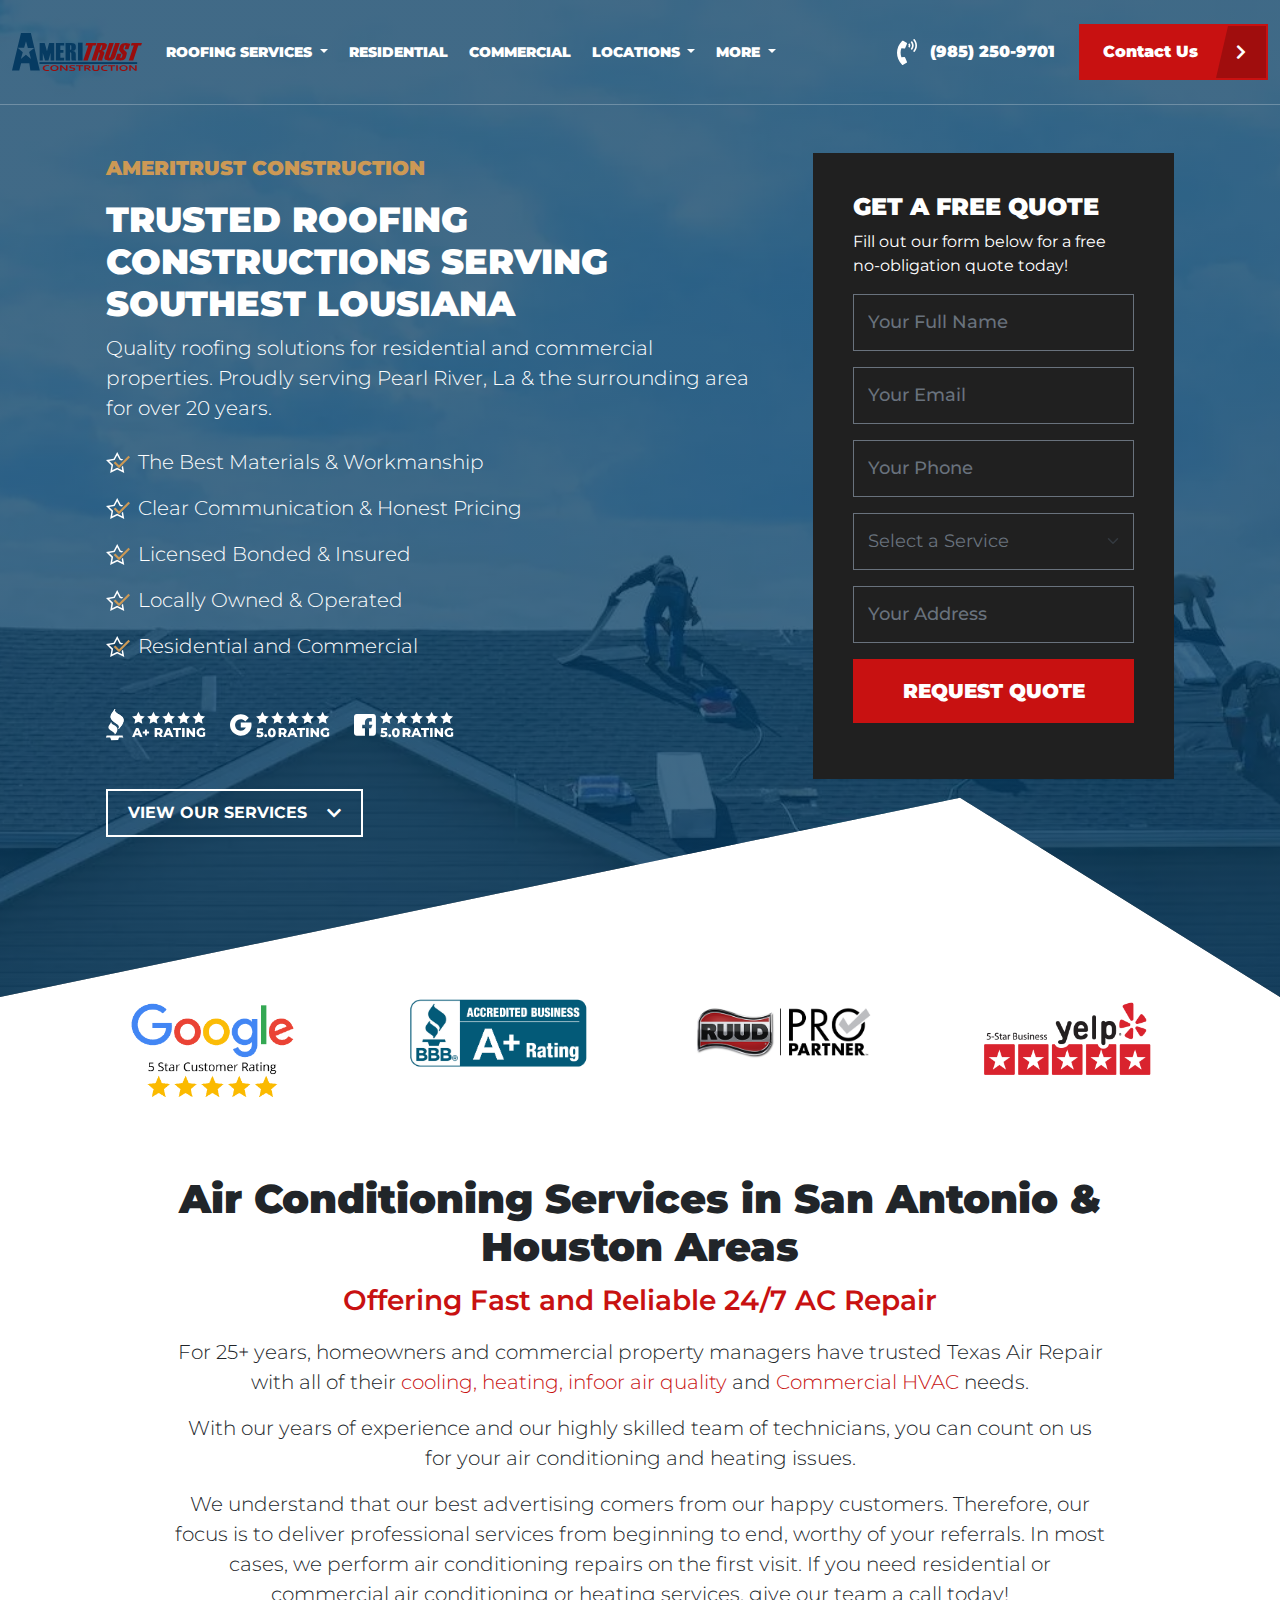
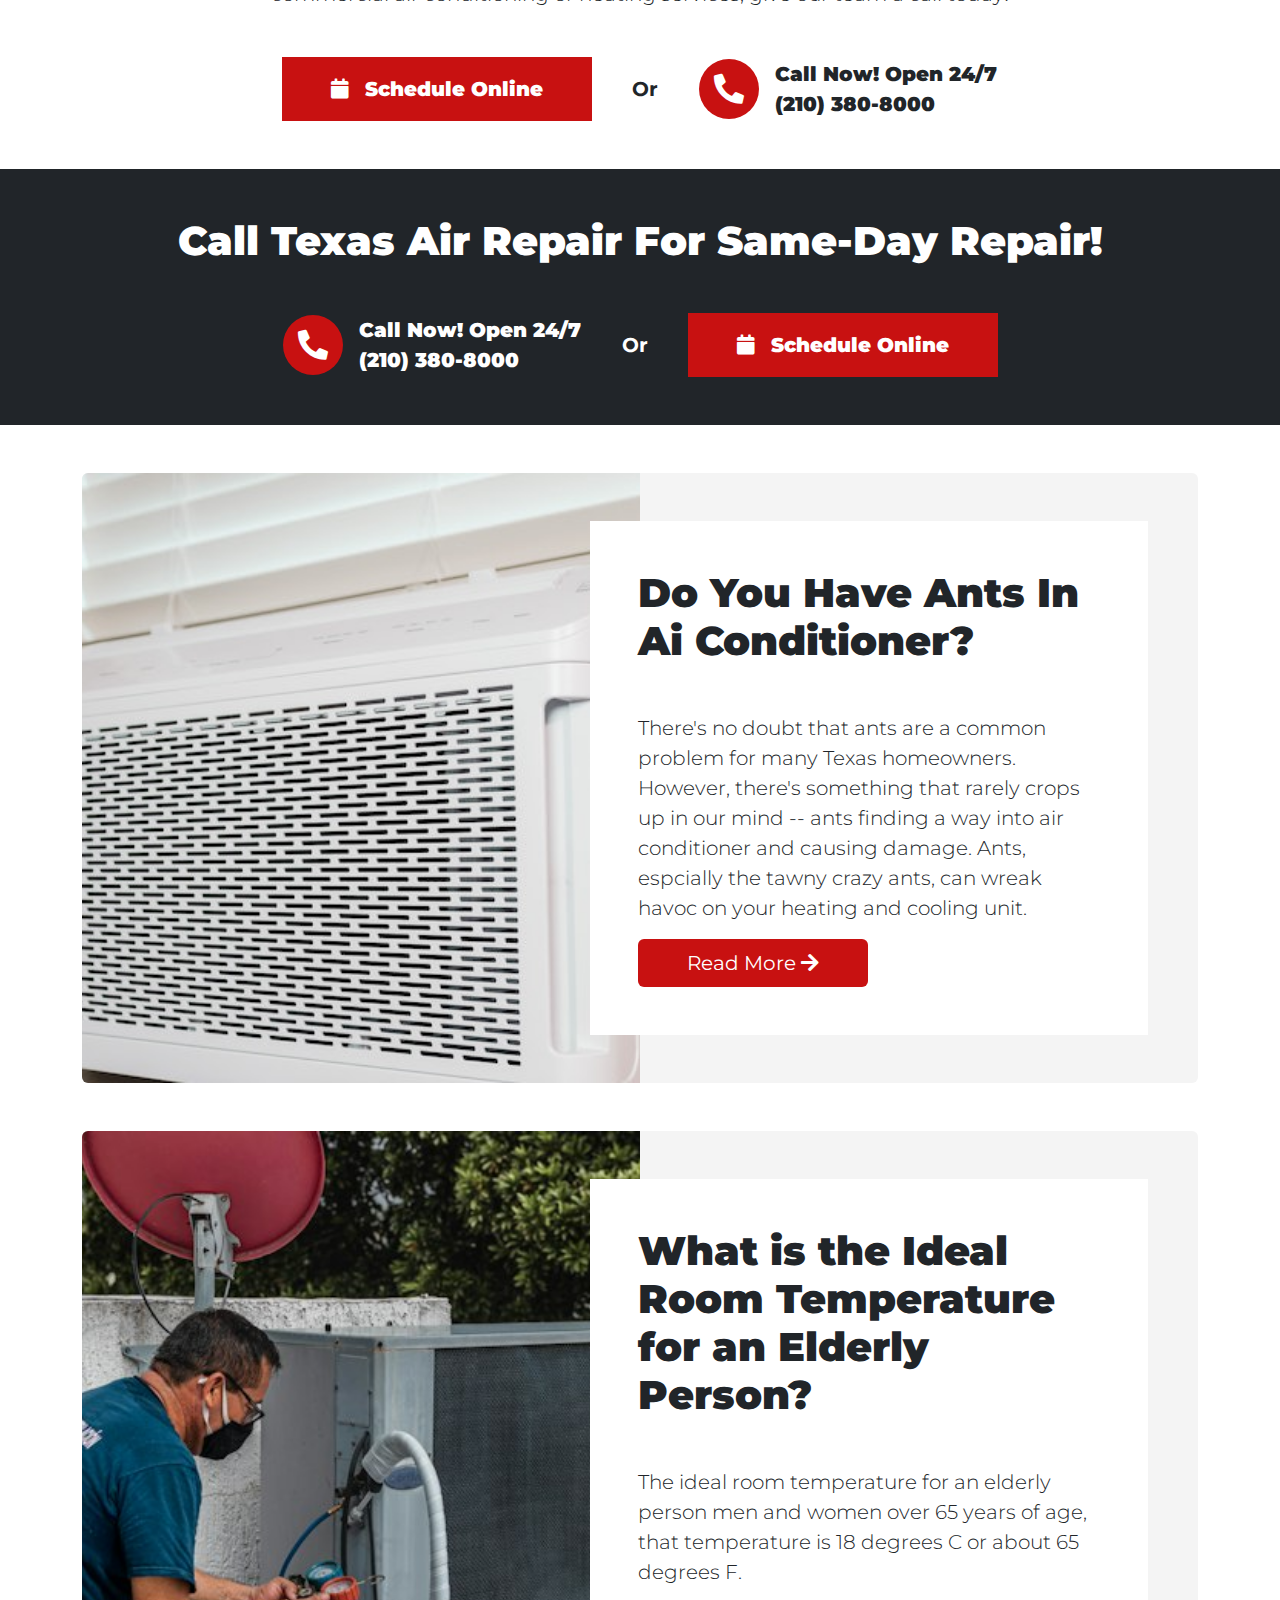
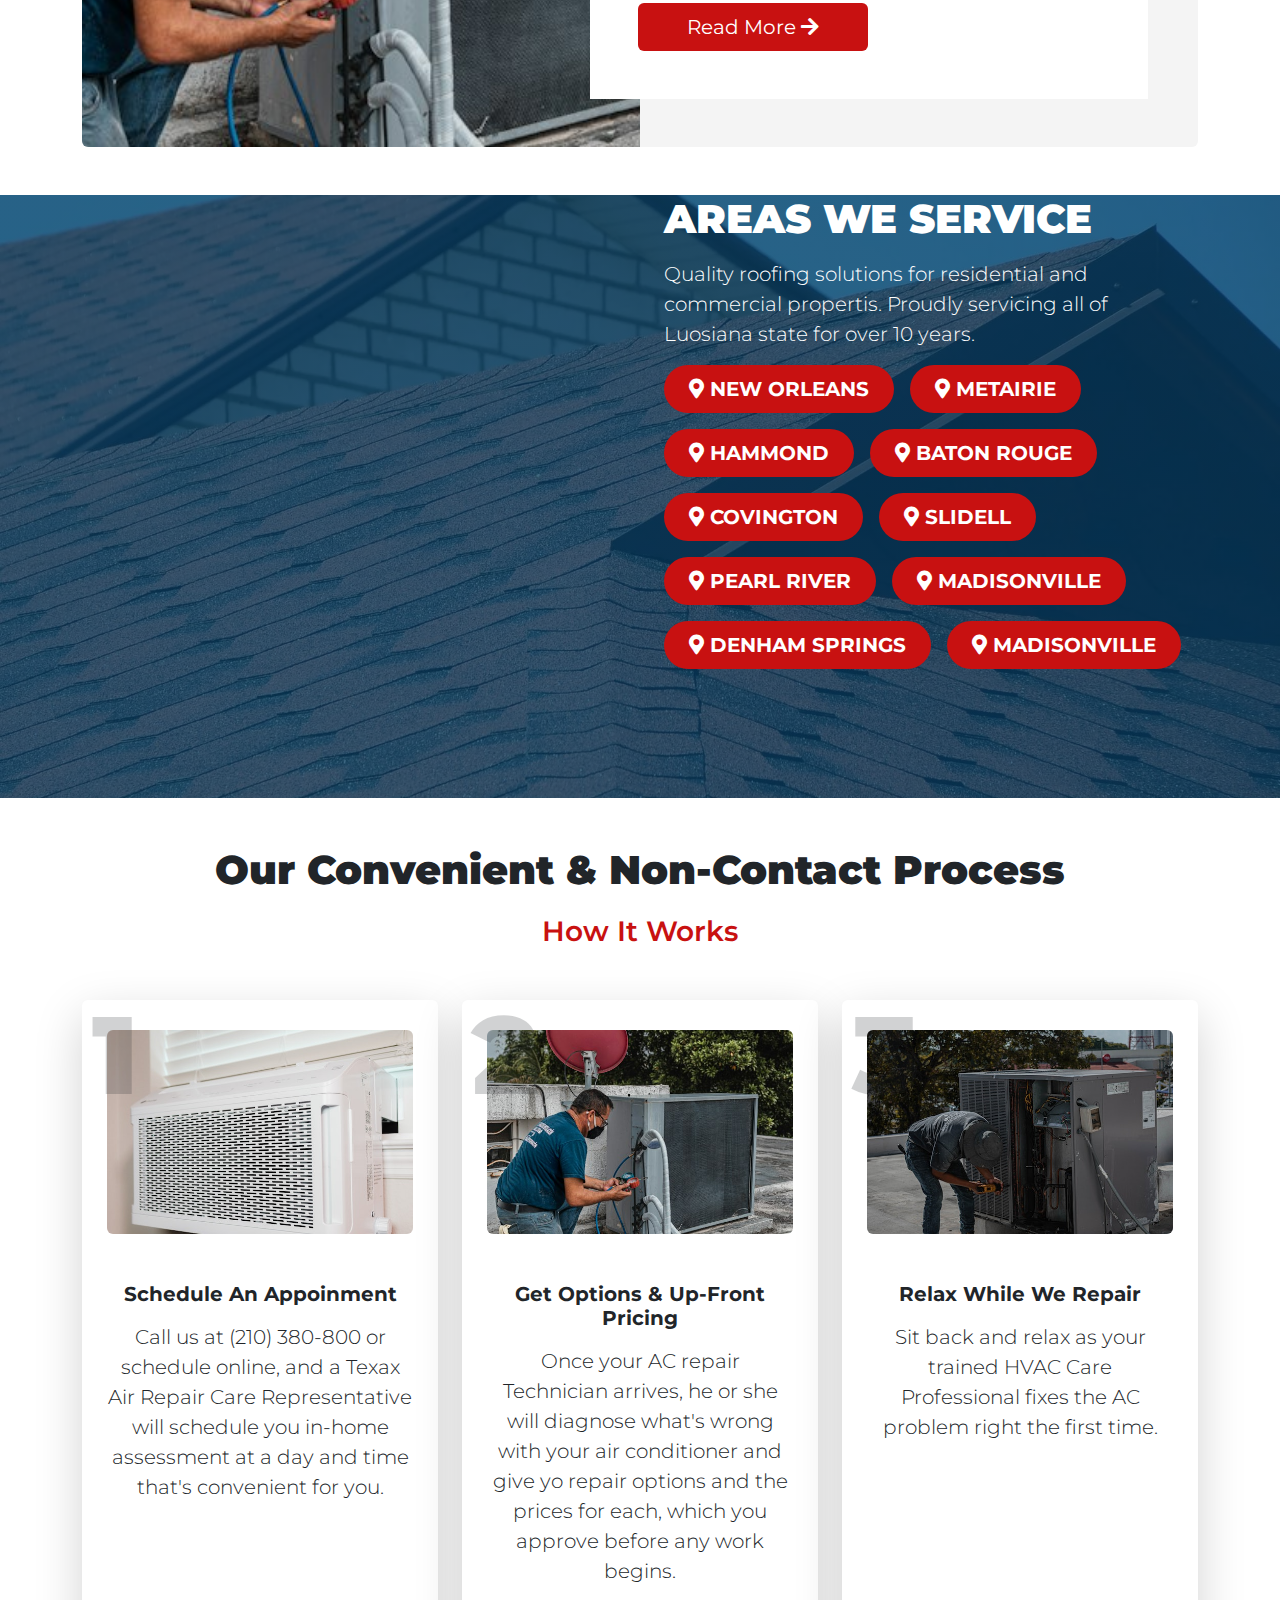
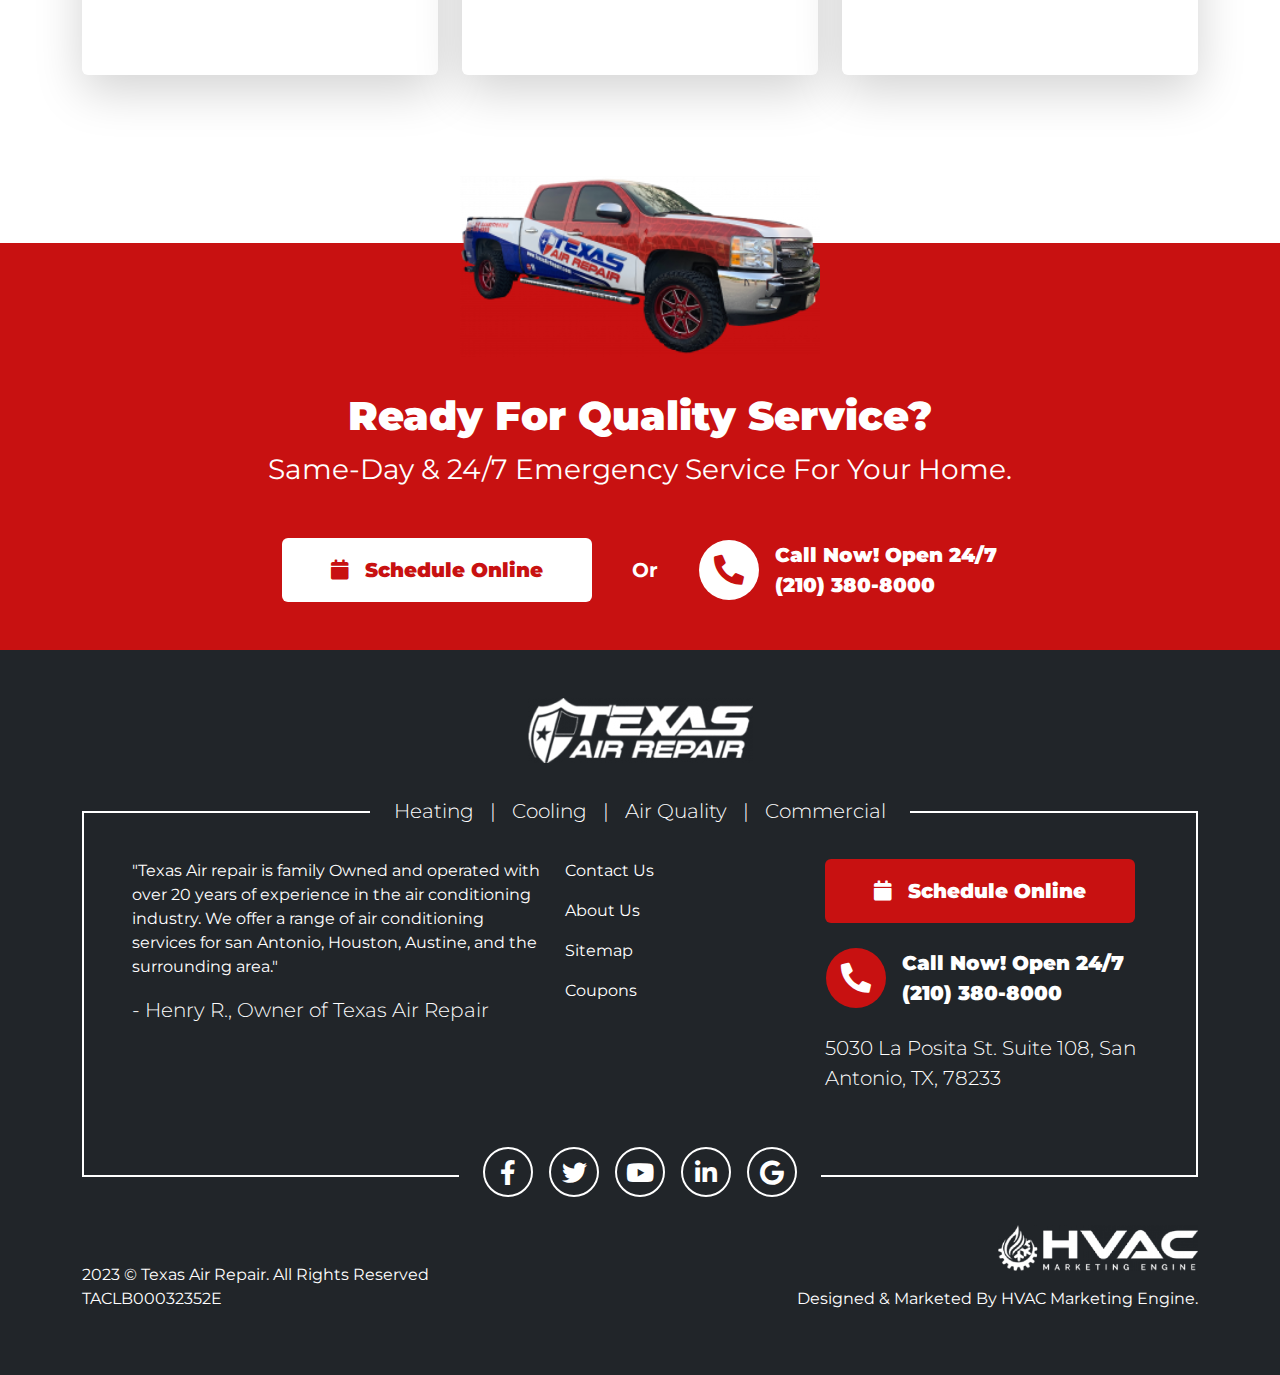
<file: index.html>
<!DOCTYPE html>
<html lang="en">

<head>
  <meta charset="utf-8" />
  <meta name="viewport" content="width=device-width, initial-scale=1" />
  <title>Ameritrust Construction</title>

  <!-- favicon -->
  <link rel="shortcut icon" href="img/fav.webp" type="image/x-icon" />

  <!-- bootstrap css -->
  <link href="https://cdn.jsdelivr.net/npm/bootstrap@5.3.2/dist/css/bootstrap.min.css" rel="stylesheet" />

  <!-- google fonts -->
  <link rel="preconnect" href="https://fonts.googleapis.com" />
  <link rel="preconnect" href="https://fonts.gstatic.com" crossorigin />
  <link href="https://fonts.googleapis.com/css2?family=Montserrat:wght@400;500;600;700;800;900&display=swap"
    rel="stylesheet" />

  <!-- fontawesome cdn -->
  <link rel="stylesheet" href="https://cdnjs.cloudflare.com/ajax/libs/font-awesome/5.15.4/css/all.min.css" />

  <!-- style css -->
  <link rel="stylesheet" href="css/style.css" />
</head>

<body>
  <!-- header -->
  <header class="header py-3 position-relative">
    <div class="bg-overlay"></div>
    <div class="position-relative">
      <div class="custom-container">
        <nav class="navbar navbar-expand-xl bg-transparent py-2">
          <div class="container-fluid">
            <a class="navbar-brand" href="#">
              <img src="img/logo.svg" class="logo" alt="" />
            </a>
            <button class="navbar-toggler border-0" type="button" data-bs-toggle="collapse"
            data-bs-target="#navbarSupportedContent" aria-controls="navbarSupportedContent"
            aria-expanded="false" aria-label="Toggle navigation">
            <i class="fa fa-bars text-white fa-2x"></i>
        </button>
            <div class="collapse navbar-collapse" id="navbarSupportedContent">
              <ul class="navbar-nav gap-3 me-auto mb-2 mb-lg-0">
                <li class="nav-item dropdown">
                  <a class="nav-link dropdown-toggle uppercase text-white fw-bolder" href="#" role="button"
                    data-bs-toggle="dropdown" aria-expanded="false">
                    ROOFING SERVICES
                  </a>
                  <ul class="dropdown-menu p-0">
                    <li>
                      <a class="dropdown-item p-3 fw-bolder text-white" href="#">ROOF REPLACEMENT</a>
                    </li>
                    <li>
                      <hr class="dropdown-divider bg-white m-0" />
                    </li>
                    <li>
                      <a class="dropdown-item p-3 fw-bolder text-white" href="#">ROOF REPAIR</a>
                    </li>
                  </ul>
                </li>
                <li class="nav-item">
                  <a class="nav-link uppercase text-white fw-bolder" aria-current="page" href="#">RESIDENTIAL</a>
                </li>
                <li class="nav-item">
                  <a class="nav-link uppercase text-white fw-bolder" aria-current="page" href="#">COMMERCIAL</a>
                </li>
                <li class="nav-item dropdown">
                  <a class="nav-link dropdown-toggle uppercase text-white fw-bolder" href="#" role="button"
                    data-bs-toggle="dropdown" aria-expanded="false">
                    LOCATIONS
                  </a>
                  <ul class="dropdown-menu p-0">
                    <li>
                      <a class="dropdown-item p-3 fw-bolder text-white" href="#">NEW ORLEANS</a>
                    </li>
                    <li>
                      <hr class="dropdown-divider bg-white m-0" />
                    </li>
                    <li>
                      <a class="dropdown-item p-3 fw-bolder text-white" href="#">SLIDEL</a>
                    </li>
                    <li>
                      <hr class="dropdown-divider bg-white m-0" />
                    </li>
                    <li>
                      <a class="dropdown-item p-3 fw-bolder text-white" href="#">METAIRIE</a>
                    </li>
                    <li>
                      <hr class="dropdown-divider bg-white m-0" />
                    </li>
                    <li>
                      <a class="dropdown-item p-3 fw-bolder text-white" href="#">BATON ROUGH</a>
                    </li>
                    <li>
                      <hr class="dropdown-divider bg-white m-0" />
                    </li>
                    <li>
                      <a class="dropdown-item p-3 fw-bolder text-white" href="#">COVINGTON</a>
                    </li>
                    <li>
                      <hr class="dropdown-divider bg-white m-0" />
                    </li>
                    <li>
                      <a class="dropdown-item p-3 fw-bolder text-white" href="#">MANDEVILLE</a>
                    </li>
                    <li>
                      <hr class="dropdown-divider bg-white m-0" />
                    </li>
                    <li>
                      <a class="dropdown-item p-3 fw-bolder text-white" href="#">DENHAM SPRINGS</a>
                    </li>
                    <li>
                      <hr class="dropdown-divider bg-white m-0" />
                    </li>
                    <li>
                      <a class="dropdown-item p-3 fw-bolder text-white" href="#">HAMMOND</a>
                    </li>
                  </ul>
                </li>
                <li class="nav-item dropdown">
                  <a class="nav-link dropdown-toggle uppercase text-white fw-bolder" href="#" role="button"
                    data-bs-toggle="dropdown" aria-expanded="false">
                    MORE
                  </a>
                  <ul class="dropdown-menu p-0">
                    <li>
                      <a class="dropdown-item p-3 fw-bolder text-white" href="#">BLOG</a>
                    </li>
                    <li>
                      <hr class="dropdown-divider bg-white m-0" />
                    </li>
                    <li>
                      <a class="dropdown-item p-3 fw-bolder text-white" href="#">ABOUT US</a>
                    </li>
                    <li>
                      <hr class="dropdown-divider bg-white m-0" />
                    </li>
                    <li>
                      <a class="dropdown-item p-3 fw-bolder text-white" href="#">CONTACT US</a>
                    </li>
                    <li>
                      <hr class="dropdown-divider bg-white m-0" />
                    </li>
                    <li>
                      <a class="dropdown-item p-3 fw-bolder text-white" href="#">CAREER</a>
                    </li>
                  </ul>
                </li>
              </ul>
              <div class="d-flex justify-content-end align-items-center gap-4">
                <a href="" class="text-white text-decoration-none fs-5 fw-bolder">
                  <img src="img/phone.svg" class="img-fluid phone me-2" alt="" />
                  (985) 250-9701
                </a>
                <a href=""
                  class="text-white text-decoration-none fs-5 fw-bolder bg-red ps-4 pe-10 py-3 clip d-block position-relative">
                  Contact Us
                </a>
              </div>
            </div>
          </div>
        </nav>
      </div>
      <hr class="text-white" />
      <div class="container pb-5 mb-5">
        <div class="mx-auto py-5">
          <div class="row g-3">
            <div class="col-lg-7 m-auto">
              <p class="lead fw-bolder text-orange">
                AMERITRUST CONSTRUCTION
              </p>
              <h1 class="title fw-bolder text-white">
                TRUSTED ROOFING CONSTRUCTIONS SERVING SOUTHEST LOUSIANA
              </h1>
              <p class="lead text-white mb-4">
                Quality roofing solutions for residential and commercial
                properties. Proudly serving Pearl River, La & the surrounding
                area for over 20 years.
              </p>

              <ul class="list-unstyled m-0 p-0">
                <li class="d-flex gap-2 items-center mb-3">
                  <img src="img/star-check.svg" class="img-fluid star" alt="" />
                  <span class="lead text-white">
                    The Best Materials & Workmanship
                  </span>
                </li>
                <li class="d-flex gap-2 items-center mb-3">
                  <img src="img/star-check.svg" class="img-fluid star" alt="" />
                  <span class="lead text-white">
                    Clear Communication & Honest Pricing
                  </span>
                </li>
                <li class="d-flex gap-2 items-center mb-3">
                  <img src="img/star-check.svg" class="img-fluid star" alt="" />
                  <span class="lead text-white">
                    Licensed Bonded & Insured
                  </span>
                </li>
                <li class="d-flex gap-2 items-center mb-3">
                  <img src="img/star-check.svg" class="img-fluid star" alt="" />
                  <span class="lead text-white">
                    Locally Owned & Operated
                  </span>
                </li>
                <li class="d-flex gap-2 items-center mb-3">
                  <img src="img/star-check.svg" class="img-fluid star" alt="" />
                  <span class="lead text-white">
                    Residential and Commercial
                  </span>
                </li>
              </ul>

              <div class="d-flex my-5 align-items-center gap-4">
                <img src="img/BBB-5-Star-Rating.svg" class="img-fluid rating" alt="" />
                <img src="img/Google-5-Star-Rating-Copy.svg" class="img-fluid rating" alt="" />
                <img src="img/Facebook-5-Star-Rating-Copy-2.svg" class="img-fluid rating" alt="" />
              </div>

              <a href="" class="border-btn fw-bold">
                VIEW OUR SERVICES <i class="fa fa-chevron-down"></i>
              </a>
            </div>
            <div class="col-lg-4 hide mt-lg-0 mt-5 offset-xl-1 m-auto">
              <div class="card border-0 rounded-0 quote-card">
                <h2 class="fs-24 text-white fw-bolder">GET A FREE QUOTE</h2>
                <p class="text-white">
                  Fill out our form below for a free no-obligation quote
                  today!
                </p>

                <form action="https://formspree.io/f/mwkddwlw" method="POST">
                  <div class="field mb-3">
                    <input type="text" class="form-control text-white bg-transparent" placeholder="Your Full Name" name="full_name" id="" />
                  </div>
                  <div class="field mb-3">
                    <input type="email" class="form-control text-white bg-transparent" placeholder="Your Email" name="email" id="" />
                  </div>
                  <div class="field mb-3">
                    <input type="text" class="form-control text-white bg-transparent" placeholder="Your Phone" name="phone" id="" />
                  </div>
                  <div class="field mb-3">
                    <select name="service" class="form-select bg-transparent" id="">
                      <option value="" selected disabled>
                        Select a Service
                      </option>
                      <option value="residential">Residential Roofing</option>
                      <option value="commercial">Commercial Roofing</option>
                    </select>
                  </div>
                  <div class="field mb-3">
                    <input type="text" class="form-control text-white bg-transparent" placeholder="Your Address" name="address" id="" />
                  </div>
                  <div class="field mb-3">
                    <button class="bg-red btn rounded-0 text-white fw-bolder w-100 d-block py-3 fs-20">
                      REQUEST QUOTE
                    </button>
                  </div>
                </form>
              </div>
            </div>
          </div>
        </div>
      </div>
    </div>
  </header>
  <!-- header -->

  <main>
    <!-- top logos -->
    <section class="top-logos pb-4">
      <div class="container">
        <div class="text-center">
          <!-- <img src="img/TOP.png" class="img-fluid" alt="" /> -->
          <div class="row g-4">
            <div class="col-md-3">
              <img src="img/top1.png" class="img-fluid rating-logo" alt="">
            </div>
            <div class="col-md-3">
              <img src="img/top2.png" class="img-fluid rating-logo" alt="">
            </div>
            <div class="col-md-3">
              <img src="img/top3.png" class="img-fluid rating-logo" alt="">
            </div>
            <div class="col-md-3">
              <img src="img/top4.png" class="img-fluid rating-logo" alt="">
            </div>
          </div>
        </div>
      </div>
    </section>
    <!-- top logos -->

    <!-- texts -->
    <section class="texts py-5">
      <div class="container">
        <div class="text-center col-md-10 m-auto">
          <h2 class="fs-1 fw-bolder">
            Air Conditioning Services in San Antonio & Houston Areas
          </h2>
          <p class="lead fs-3 text-red fw-semibold">
            Offering Fast and Reliable 24/7 AC Repair
          </p>
          <p class="lead">
            For 25+ years, homeowners and commercial property managers have
            trusted Texas Air Repair with all of their
            <span class="text-red lead">cooling, heating, infoor air quality</span>
            and <span class="text-red lead">Commercial HVAC</span> needs.
          </p>
          <p class="lead">
            With our years of experience and our highly skilled team of
            technicians, you can count on us for your air conditioning and
            heating issues.
          </p>
          <p class="lead">
            We understand that our best advertising comers from our happy
            customers. Therefore, our focus is to deliver professional
            services from beginning to end, worthy of your referrals. In most
            cases, we perform air conditioning repairs on the first visit. If
            you need residential or commercial air conditioning or heating
            services, give our team a call today!
          </p>

          <div class="d-flex mt-5 justify-content-center align-items-center gap-4">
            <button
              class="bg-red btn fs-20 text-white fw-bolder d-flex gap-3 align-items-center rounded-0 px-5 py-3 justify-content-center">
              <i class="fa fa-calendar"></i>
              Schedule Online
            </button>
            <span class="fs-5 fw-bold text-center d-block px-3">Or</span>
            <button
              class="bg-white btn fs-20 fw-bolder d-flex gap-3 align-items-center rounded-0 p-0 justify-content-start">
              <span class="bg-red text-white icon"><i class="fa fa-phone-alt"></i></span>
              <span class="text-start">
                <span>Call Now! Open 24/7</span> <br />
                <span>(210) 380-8000</span>
              </span>
            </button>
          </div>
        </div>
      </div>
    </section>
    <!-- texts -->

    <!-- call -->
    <section class="call bg-dark py-5">
      <div class="container">
        <div class="col-md-10 m-auto">
          <div class="text-center">
            <h2 class="fs-1 fw-bolder text-white">
              Call Texas Air Repair For Same-Day Repair!
            </h2>
          </div>
          <div class="d-flex flex-row-reverse mt-5 justify-content-center align-items-center gap-4">
            <button
              class="bg-red btn fs-20 text-white fw-bolder d-flex gap-3 align-items-center rounded-0 px-5 py-3 justify-content-center">
              <i class="fa fa-calendar"></i>
              Schedule Online
            </button>
            <span class="fs-5 fw-bold text-center d-block px-3 text-white">Or</span>
            <button
              class="bg-transparent btn fs-20 fw-bolder d-flex gap-3 align-items-center rounded-0 p-0 justify-content-start">
              <span class="bg-red text-white icon"><i class="fa fa-phone-alt"></i></span>
              <span class="text-start">
                <span class="text-white">Call Now! Open 24/7</span> <br />
                <span class="text-white">(210) 380-8000</span>
              </span>
            </button>
          </div>
        </div>
      </div>
    </section>
    <!-- call -->

    <!-- blogs -->
    <section class="blogs py-5">
      <div class="container">
        <div class="card overflow-hidden blog-card border-0">
          <div class="row g-0">
            <div class="col-md-6">
              <img src="img/ac.jpg" class="img-fluid w-100 h-100" alt="" />
            </div>
            <div class="col-md-6 h-100 p-5 px-0 card-over">
              <div class="bg-white p-5">
                <h2 class="fs-1 fw-bolder mb-5">
                  Do You Have Ants In Ai Conditioner?
                </h2>
                <p class="lead">
                  There's no doubt that ants are a common problem for many
                  Texas homeowners. However, there's something that rarely
                  crops up in our mind -- ants finding a way into air
                  conditioner and causing damage. Ants, espcially the tawny
                  crazy ants, can wreak havoc on your heating and cooling
                  unit.
                </p>

                <a href="" class="bg-red btn px-5 py-2 fs-5 text-white">
                  Read More <i class="fa fa-arrow-right"></i>
                </a>
              </div>
            </div>
          </div>
        </div>
        <div class="card mt-5 overflow-hidden blog-card border-0">
          <div class="row g-0">
            <div class="col-md-6">
              <img src="img/ac2.jpeg" class="img-fluid w-100 h-100" alt="" />
            </div>
            <div class="col-md-6 h-100 p-5 px-0 card-over">
              <div class="bg-white p-5">
                <h2 class="fs-1 fw-bolder mb-5">
                  What is the Ideal Room Temperature for an Elderly Person?
                </h2>
                <p class="lead">
                  The ideal room temperature for an elderly person men and
                  women over 65 years of age, that temperature is 18 degrees C
                  or about 65 degrees F.
                </p>

                <a href="" class="bg-red btn px-5 py-2 fs-5 text-white">
                  Read More <i class="fa fa-arrow-right"></i>
                </a>
              </div>
            </div>
          </div>
        </div>
      </div>
    </section>
    <!-- blogs -->

    <!-- areas -->
    <section class="areas py-5">
      <div class="container">
        <div class="row g-5">
          <div class="col-lg-6">
            <iframe
              src="https://www.google.com/maps/embed?pb=!1m18!1m12!1m3!1d4169.849994087488!2d-89.81082202386222!3d30.442045199622296!2m3!1f0!2f0!3f0!3m2!1i1024!2i768!4f13.1!3m3!1m2!1s0x889dec2c2cf8d12f%3A0xdd98ac2107b5589a!2sAmeritrust%20Construction!5e1!3m2!1sen!2sbd!4v1698231955670!5m2!1sen!2sbd"
              style="border: 0" allowfullscreen="" loading="lazy" referrerpolicy="no-referrer-when-downgrade"></iframe>
          </div>
          <div class="col-lg-6 mt-lg-0 mt-5 m-auto">
            <h2 class="text-white fw-bolder fs-1 mb-3">AREAS WE SERVICE</h2>
            <p class="text-white lead">
              Quality roofing solutions for residential and commercial
              propertis. Proudly servicing all of Luosiana state for over 10
              years.
            </p>

            <div class="d-flex flex-wrap gap-3">
              <button class="bg-red btn px-4 py-2 rounded-pill fs-5 fw-bold text-white">
                <i class="fa fa-map-marker-alt"></i>
                NEW ORLEANS
              </button>
              <button class="bg-red btn px-4 py-2 rounded-pill fs-5 fw-bold text-white">
                <i class="fa fa-map-marker-alt"></i>
                METAIRIE
              </button>
              <button class="bg-red btn px-4 py-2 rounded-pill fs-5 fw-bold text-white">
                <i class="fa fa-map-marker-alt"></i>
                HAMMOND
              </button>
              <button class="bg-red btn px-4 py-2 rounded-pill fs-5 fw-bold text-white">
                <i class="fa fa-map-marker-alt"></i>
                BATON ROUGE
              </button>
              <button class="bg-red btn px-4 py-2 rounded-pill fs-5 fw-bold text-white">
                <i class="fa fa-map-marker-alt"></i>
                COVINGTON
              </button>
              <button class="bg-red btn px-4 py-2 rounded-pill fs-5 fw-bold text-white">
                <i class="fa fa-map-marker-alt"></i>
                SLIDELL
              </button>
              <button class="bg-red btn px-4 py-2 rounded-pill fs-5 fw-bold text-white">
                <i class="fa fa-map-marker-alt"></i>
                PEARL RIVER
              </button>
              <button class="bg-red btn px-4 py-2 rounded-pill fs-5 fw-bold text-white">
                <i class="fa fa-map-marker-alt"></i>
                MADISONVILLE
              </button>
              <button class="bg-red btn px-4 py-2 rounded-pill fs-5 fw-bold text-white">
                <i class="fa fa-map-marker-alt"></i>
                DENHAM SPRINGS
              </button>
              <button class="bg-red btn px-4 py-2 rounded-pill fs-5 fw-bold text-white">
                <i class="fa fa-map-marker-alt"></i>
                MADISONVILLE
              </button>
            </div>
          </div>
        </div>
      </div>
    </section>
    <!-- areas -->
  </main>

<!-- footer -->
<footer class="footer">
  <!-- cards -->
  <section class="cards py-5">
    <div class="container">
      <div class="text-center">
        <h2 class="fw-bolder fs-1 mb-3">
          Our Convenient & Non-Contact Process
        </h2>
        <p class="lead fs-3 text-red fw-semibold mb-5">How It Works</p>
      </div>

      <div class="row">
        <div class="col-lg-4 col-md-6">
          <div class="card h-100 shadow-lg border-0 position-relative">
            <span class="num">1</span>
            <div class="card-body px-5 py-4 position-relative">
              <img src="img/ac.jpg" class="rounded img-fluid" alt="" />

              <div class="text-center py-5">
                <h3 class="fw-bold mb-3">Schedule An Appoinment</h3>
                <p class="lead">
                  Call us at (210) 380-800 or schedule online, and a Texax
                  Air Repair Care Representative will schedule you in-home
                  assessment at a day and time that's convenient for you.
                </p>
              </div>
            </div>
          </div>
        </div>
        <div class="col-lg-4 col-md-6 mt-md-0 mt-5">
          <div class="card h-100 shadow-lg border-0 position-relative">
            <span class="num">2</span>
            <div class="card-body px-5 py-4 position-relative">
              <img src="img/ac2.jpeg" class="rounded img-fluid" alt="" />

              <div class="text-center py-5">
                <h3 class="fw-bold mb-3">Get Options & Up-Front Pricing</h3>
                <p class="lead">
                  Once your AC repair Technician arrives, he or she will
                  diagnose what's wrong with your air conditioner and give
                  yo repair options and the prices for each, which you
                  approve before any work begins.
                </p>
              </div>
            </div>
          </div>
        </div>
        <div class="col-lg-4 col-md-6 m-auto mt-lg-0 mt-5">
          <div class="card h-100 shadow-lg border-0 position-relative">
            <span class="num">3</span>
            <div class="card-body px-5 py-4 position-relative">
              <img src="img/ac3.jpg" class="rounded img-fluid w-100" alt="" />

              <div class="text-center py-5">
                <h3 class="fw-bold mb-3">Relax While We Repair</h3>
                <p class="lead">
                  Sit back and relax as your trained HVAC Care Professional
                  fixes the AC problem right the first time.
                </p>
              </div>
            </div>
          </div>
        </div>
      </div>
    </div>
  </section>
  <!-- cards -->

  <!-- ready for quality service -->
  <section class="ready bg-red py-5">
    <div class="container">
      <div class="text-center">
        <img src="img/car.png" class="car" alt="">
        <h2 class="fs-1 fw-bolder text-white">
          Ready For Quality Service?
        </h2>
        <p class="fs-3 text-white mb-4">
          Same-Day & 24/7 Emergency Service For Your Home.
        </p>
        <div class="d-flex mt-5 justify-content-center align-items-center gap-4">
          <button
            class="bg-white rounded-md btn fs-20 text-red fw-bolder d-flex gap-3 align-items-center px-5 py-3 justify-content-center">
            <i class="fa fa-calendar"></i>
            Schedule Online
          </button>
          <span class="fs-5 fw-bold text-center text-white d-block px-3">Or</span>
          <button
            class="bg-red btn fs-20 fw-bolder d-flex gap-3 align-items-center rounded-0 p-0 justify-content-start">
            <span class="bg-white text-red icon"><i class="fa fa-phone-alt"></i></span>
            <span class="text-start text-white">
              <span>Call Now! Open 24/7</span> <br />
              <span>(210) 380-8000</span>
            </span>
          </button>
        </div>
      </div>
    </div>
  </section>
  <!-- ready for quality service -->

  <!-- dark footer  -->
  <section class="dark-footer py-5 bg-dark">
    <div class="container">
      <div class="text-center">
        <img src="img/f-logo.png" class="flogo img-fluid" alt="">
      </div>

      <div class="card bg-transparent border-2 border-white px-5 rounded-0 mt-5 position-relative">
        <div class="text-center d-inline-block mx-auto bg-dark p-2 px-4 f-menus">
          <ul class="d-flex justify-content-center align-items-center gap-3 m-0 p-0 list-unstyled">
            <a href="" class="lead text-white tetx-decoration-none text-decoration-none">
              Heating
            </a>
            <span class="text-white lead">
              |
            </span>
            <a href="" class="lead text-white tetx-decoration-none text-decoration-none">
              Cooling
            </a>
            <span class="text-white lead">
              |
            </span>
            <a href="" class="lead text-white tetx-decoration-none text-decoration-none">
              Air Quality
            </a>
            <span class="text-white lead">
              |
            </span>
            <a href="" class="lead text-white tetx-decoration-none text-decoration-none">
              Commercial
            </a>
          </ul>
        </div>

        <div class="row">
          <div class="col-md-5">
            <p class="text-white">
              "Texas Air repair is family Owned and operated with over 20 years of experience in the air conditioning
              industry. We offer a range of air conditioning services for san Antonio, Houston, Austine, and the
              surrounding area."
            </p>
            <p class="lead text-white">
              - Henry R., Owner of Texas Air Repair
            </p>
          </div>
          <div class="col-md-3">
            <ul class="list-unstyled m-0 p-0">
              <li class="mb-3">
                <a href="" class="text-white text-decoration-none">
                  Contact Us
                </a>
              </li>
              <li class="mb-3">
                <a href="" class="text-white text-decoration-none">
                  About Us
                </a>
              </li>
              <li class="mb-3">
                <a href="" class="text-white text-decoration-none">
                  Sitemap
                </a>
              </li>
              <li class="mb-3">
                <a href="" class="text-white text-decoration-none">
                  Coupons
                </a>
              </li>
            </ul>
          </div>
          <div class="col-md-4">
            <button
              class="bg-red rounded-md btn fs-20 text-white fw-bolder d-flex gap-3 align-items-center px-5 py-3 justify-content-center">
              <i class="fa fa-calendar"></i>
              Schedule Online
            </button>
            <br>
            <button
              class="bg-dark btn fs-20 fw-bolder d-flex gap-3 align-items-center rounded-0 p-0 justify-content-start">
              <span class="bg-red text-white icon"><i class="fa fa-phone-alt"></i></span>
              <span class="text-start text-white">
                <span>Call Now! Open 24/7</span> <br />
                <span>(210) 380-8000</span>
              </span>
            </button>
            <br>
            <p class="lead text-white">
              5030 La Posita St. Suite 108, San Antonio, TX, 78233
            </p>
          </div>
        </div>

        <div class="text-center d-inline-block mx-auto bg-dark p-2 px-4 social">
          <ul class="d-flex justify-content-center align-items-center gap-3 m-0 p-0 list-unstyled">
            <a href="" class="lead f-icon text-white tetx-decoration-none text-decoration-none">
              <i class="fab fa-facebook-f"></i>
            </a>
            <a href="" class="lead f-icon text-white tetx-decoration-none text-decoration-none">
              <i class="fab fa-twitter"></i>
            </a>
            <a href="" class="lead f-icon text-white tetx-decoration-none text-decoration-none">
              <i class="fab fa-youtube"></i>
            </a>
            <a href="" class="lead f-icon text-white tetx-decoration-none text-decoration-none">
              <i class="fab fa-linkedin-in"></i>
            </a>
            <a href="" class="lead f-icon text-white tetx-decoration-none text-decoration-none">
              <i class="fab fa-google"></i>
            </a>
          </ul>
        </div>
      </div>

      <div class="mt-5">
        <div class="row">
          <div class="col-md-6 mt-auto">
            <p class="text-white">
              2023 &copy; Texas Air Repair. All Rights Reserved <br>
              TACLB00032352E
            </p>
          </div>
          <div class="col-md-6 mt-auto text-end">
            <img src="img/HVAC.png" class="img-fluid hvac mb-3" alt="">
            <p class="text-white">
              Designed & Marketed By HVAC Marketing Engine.
            </p>
          </div>
        </div>
      </div>
    </div>
  </section>
  <!-- dark footer  -->
</footer>
<!-- footer -->

  <script src="https://cdn.jsdelivr.net/npm/bootstrap@5.3.2/dist/js/bootstrap.bundle.min.js"></script>
</body>

</html>
</file>
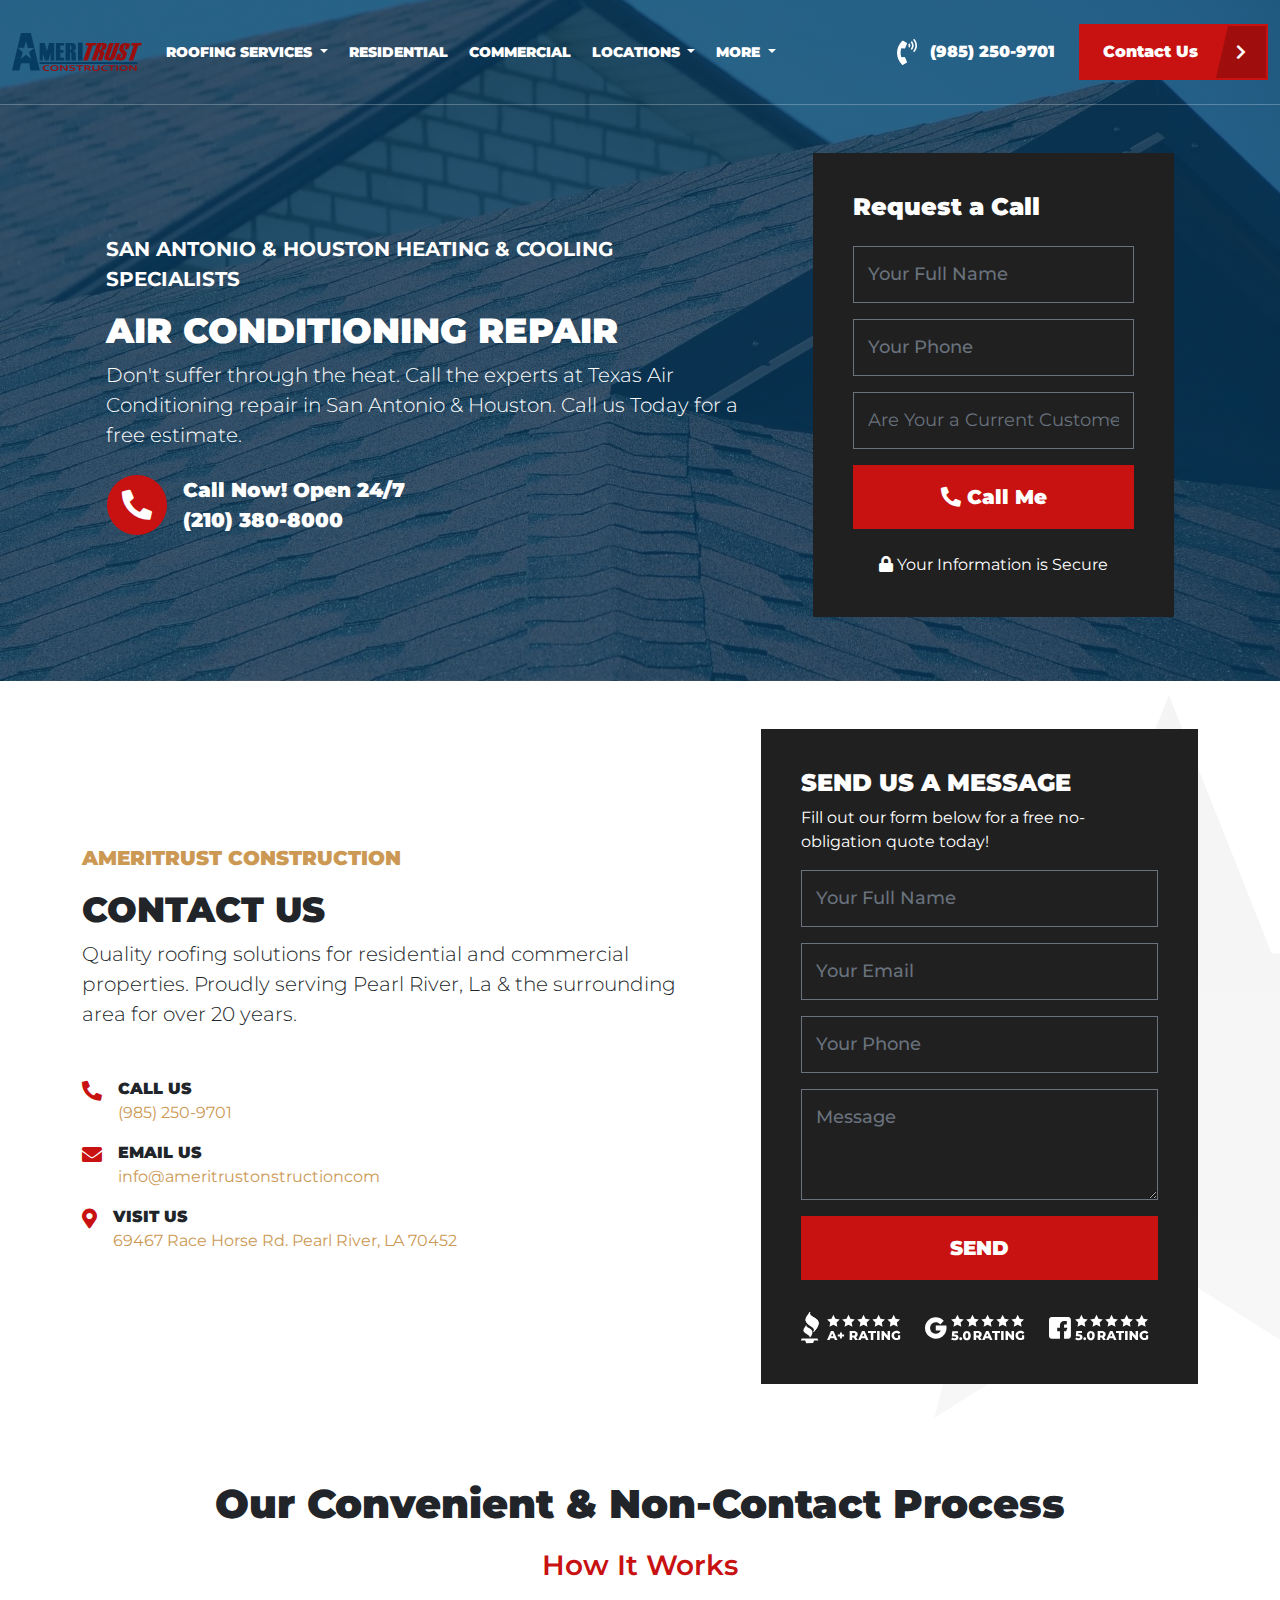
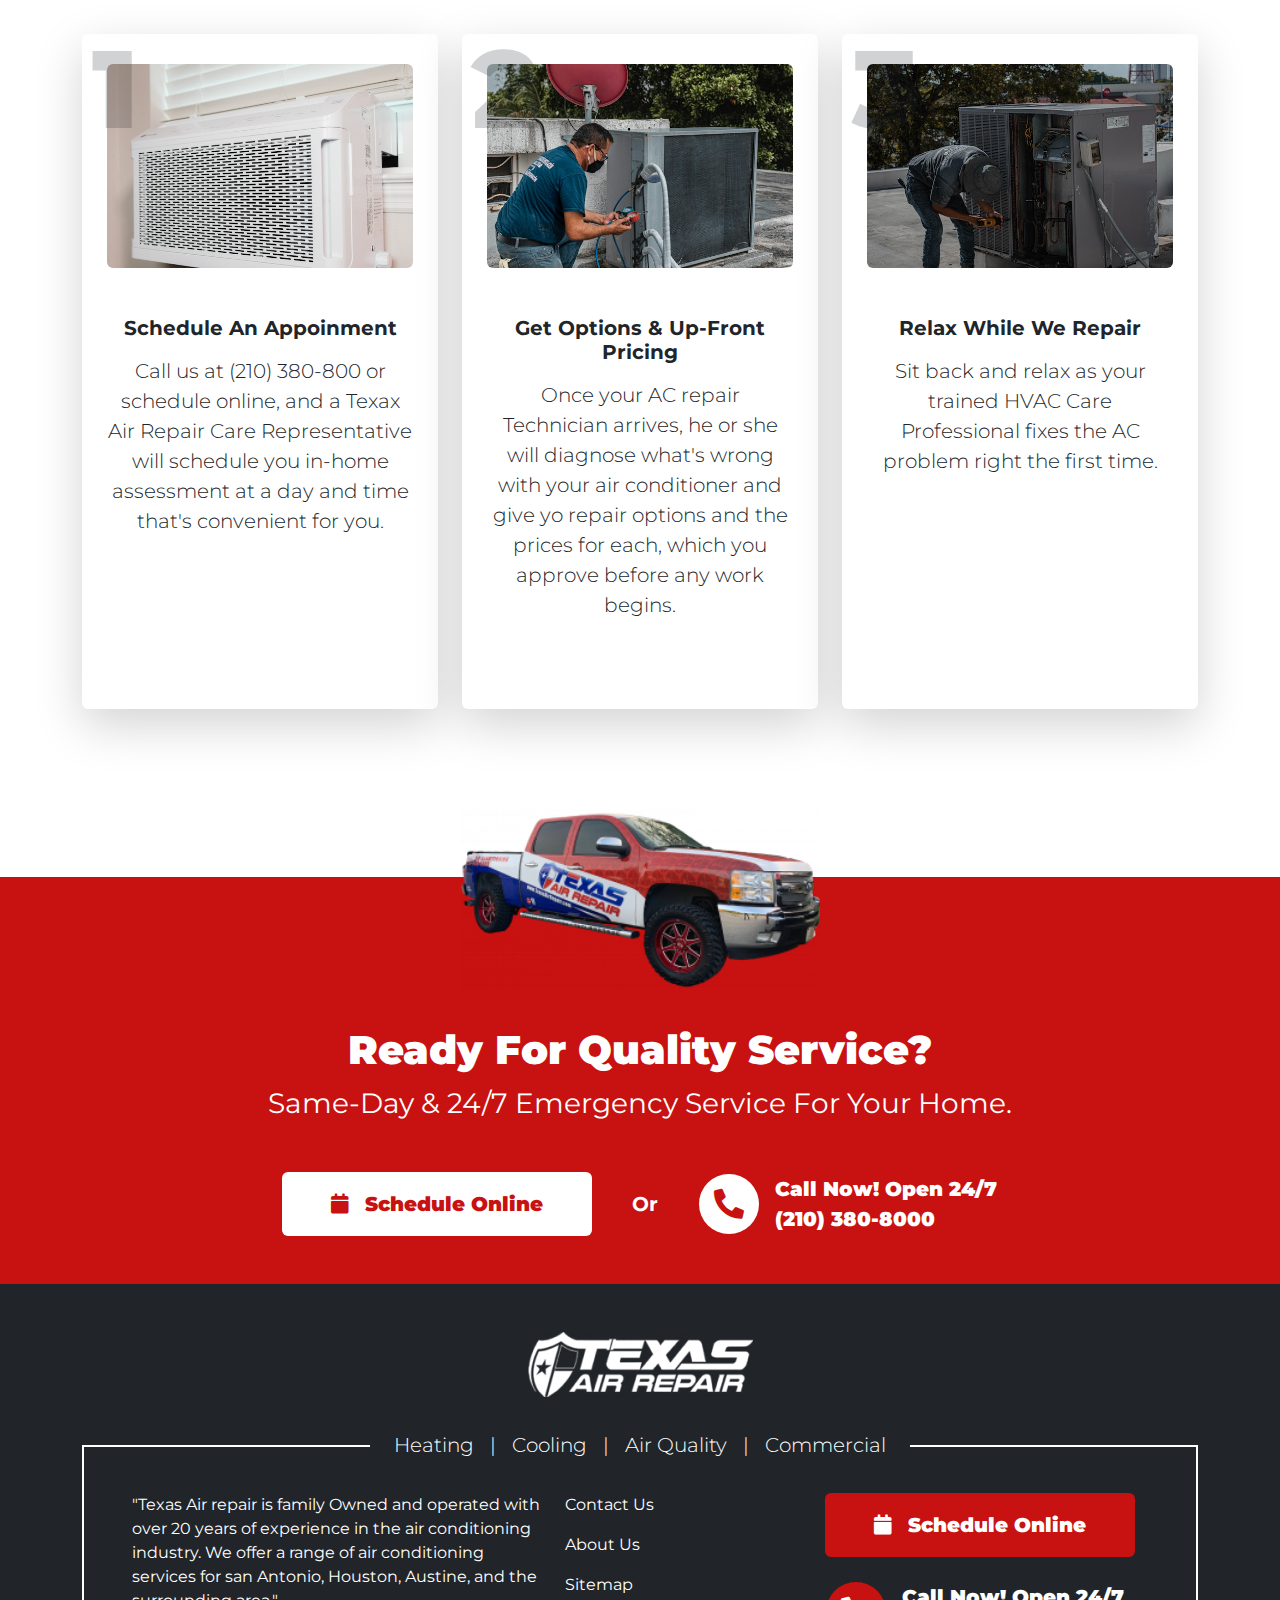
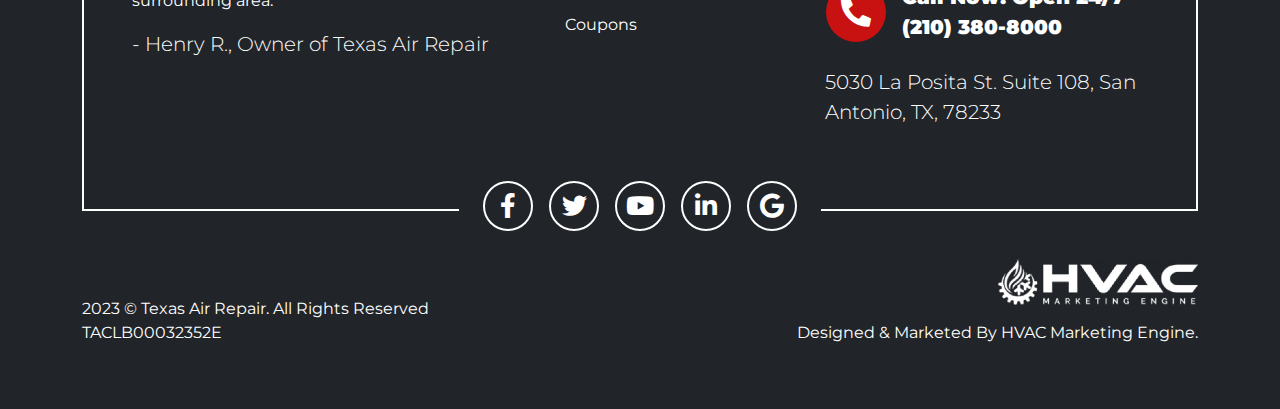
<file: contact-us.html>
<!DOCTYPE html>
<html lang="en">

<head>
    <meta charset="utf-8" />
    <meta name="viewport" content="width=device-width, initial-scale=1" />
    <title>Ameritrust Construction</title>

    <!-- favicon -->
    <link rel="shortcut icon" href="img/fav.webp" type="image/x-icon" />

    <!-- bootstrap css -->
    <link href="https://cdn.jsdelivr.net/npm/bootstrap@5.3.2/dist/css/bootstrap.min.css" rel="stylesheet" />

    <!-- google fonts -->
    <link rel="preconnect" href="https://fonts.googleapis.com" />
    <link rel="preconnect" href="https://fonts.gstatic.com" crossorigin />
    <link href="https://fonts.googleapis.com/css2?family=Montserrat:wght@400;500;600;700;800;900&display=swap"
        rel="stylesheet" />

    <!-- fontawesome cdn -->
    <link rel="stylesheet" href="https://cdnjs.cloudflare.com/ajax/libs/font-awesome/5.15.4/css/all.min.css" />

    <!-- style css -->
    <link rel="stylesheet" href="css/style.css" />
</head>

<body>
    <!-- header -->
    <header class="header-all py-3 position-relative">
        <!-- <div class="bg-overlay"></div> -->
        <div class="position-relative">
            <div class="custom-container">
                <nav class="navbar navbar-expand-xl bg-transparent py-2">
                    <div class="container-fluid">
                        <a class="navbar-brand" href="#">
                            <img src="img/logo.svg" class="logo" alt="" />
                        </a>
                        <button class="navbar-toggler border-0" type="button" data-bs-toggle="collapse"
                            data-bs-target="#navbarSupportedContent" aria-controls="navbarSupportedContent"
                            aria-expanded="false" aria-label="Toggle navigation">
                            <i class="fa fa-bars text-white fa-2x"></i>
                        </button>
                        <div class="collapse navbar-collapse" id="navbarSupportedContent">
                            <ul class="navbar-nav gap-3 me-auto mb-2 mb-lg-0">
                                <li class="nav-item dropdown">
                                    <a class="nav-link dropdown-toggle uppercase text-white fw-bolder" href="#"
                                        role="button" data-bs-toggle="dropdown" aria-expanded="false">
                                        ROOFING SERVICES
                                    </a>
                                    <ul class="dropdown-menu p-0">
                                        <li>
                                            <a class="dropdown-item p-3 fw-bolder text-white" href="#">ROOF
                                                REPLACEMENT</a>
                                        </li>
                                        <li>
                                            <hr class="dropdown-divider bg-white m-0" />
                                        </li>
                                        <li>
                                            <a class="dropdown-item p-3 fw-bolder text-white" href="#">ROOF REPAIR</a>
                                        </li>
                                    </ul>
                                </li>
                                <li class="nav-item">
                                    <a class="nav-link uppercase text-white fw-bolder" aria-current="page"
                                        href="#">RESIDENTIAL</a>
                                </li>
                                <li class="nav-item">
                                    <a class="nav-link uppercase text-white fw-bolder" aria-current="page"
                                        href="#">COMMERCIAL</a>
                                </li>
                                <li class="nav-item dropdown">
                                    <a class="nav-link dropdown-toggle uppercase text-white fw-bolder" href="#"
                                        role="button" data-bs-toggle="dropdown" aria-expanded="false">
                                        LOCATIONS
                                    </a>
                                    <ul class="dropdown-menu p-0">
                                        <li>
                                            <a class="dropdown-item p-3 fw-bolder text-white" href="#">NEW ORLEANS</a>
                                        </li>
                                        <li>
                                            <hr class="dropdown-divider bg-white m-0" />
                                        </li>
                                        <li>
                                            <a class="dropdown-item p-3 fw-bolder text-white" href="#">SLIDEL</a>
                                        </li>
                                        <li>
                                            <hr class="dropdown-divider bg-white m-0" />
                                        </li>
                                        <li>
                                            <a class="dropdown-item p-3 fw-bolder text-white" href="#">METAIRIE</a>
                                        </li>
                                        <li>
                                            <hr class="dropdown-divider bg-white m-0" />
                                        </li>
                                        <li>
                                            <a class="dropdown-item p-3 fw-bolder text-white" href="#">BATON ROUGH</a>
                                        </li>
                                        <li>
                                            <hr class="dropdown-divider bg-white m-0" />
                                        </li>
                                        <li>
                                            <a class="dropdown-item p-3 fw-bolder text-white" href="#">COVINGTON</a>
                                        </li>
                                        <li>
                                            <hr class="dropdown-divider bg-white m-0" />
                                        </li>
                                        <li>
                                            <a class="dropdown-item p-3 fw-bolder text-white" href="#">MANDEVILLE</a>
                                        </li>
                                        <li>
                                            <hr class="dropdown-divider bg-white m-0" />
                                        </li>
                                        <li>
                                            <a class="dropdown-item p-3 fw-bolder text-white" href="#">DENHAM
                                                SPRINGS</a>
                                        </li>
                                        <li>
                                            <hr class="dropdown-divider bg-white m-0" />
                                        </li>
                                        <li>
                                            <a class="dropdown-item p-3 fw-bolder text-white" href="#">HAMMOND</a>
                                        </li>
                                    </ul>
                                </li>
                                <li class="nav-item dropdown">
                                    <a class="nav-link dropdown-toggle uppercase text-white fw-bolder" href="#"
                                        role="button" data-bs-toggle="dropdown" aria-expanded="false">
                                        MORE
                                    </a>
                                    <ul class="dropdown-menu p-0">
                                        <li>
                                            <a class="dropdown-item p-3 fw-bolder text-white" href="#">BLOG</a>
                                        </li>
                                        <li>
                                            <hr class="dropdown-divider bg-white m-0" />
                                        </li>
                                        <li>
                                            <a class="dropdown-item p-3 fw-bolder text-white" href="#">ABOUT US</a>
                                        </li>
                                        <li>
                                            <hr class="dropdown-divider bg-white m-0" />
                                        </li>
                                        <li>
                                            <a class="dropdown-item p-3 fw-bolder text-white" href="#">CONTACT US</a>
                                        </li>
                                        <li>
                                            <hr class="dropdown-divider bg-white m-0" />
                                        </li>
                                        <li>
                                            <a class="dropdown-item p-3 fw-bolder text-white" href="#">CAREER</a>
                                        </li>
                                    </ul>
                                </li>
                            </ul>
                            <div class="d-flex justify-content-end align-items-center gap-4">
                                <a href="" class="text-white text-decoration-none fs-5 fw-bolder">
                                    <img src="img/phone.svg" class="img-fluid phone me-2" alt="" />
                                    (985) 250-9701
                                </a>
                                <a href=""
                                    class="text-white text-decoration-none fs-5 fw-bolder bg-red ps-4 pe-10 py-3 clip d-block position-relative">
                                    Contact Us
                                </a>
                            </div>
                        </div>
                    </div>
                </nav>
            </div>
            <hr class="text-white" />
            <div class="container">
                <div class="mx-auto py-5">
                    <div class="row g-3">
                        <div class="col-lg-7 m-auto">
                            <p class="lead fw-bold text-white">
                                SAN ANTONIO & HOUSTON HEATING & COOLING SPECIALISTS
                            </p>
                            <h1 class="title fw-bolder text-white">
                                AIR CONDITIONING REPAIR
                            </h1>
                            <p class="lead text-white mb-4">
                                Don't suffer through the heat. Call the experts at Texas Air Conditioning repair in San
                                Antonio & Houston. Call us Today for a free estimate.
                            </p>

                            <button
                                class="bg-transparent btn fs-20 fw-bolder d-flex gap-3 align-items-center rounded-0 p-0 justify-content-start">
                                <span class="bg-red text-white icon"><i class="fa fa-phone-alt"></i></span>
                                <span class="text-start text-white">
                                    <span>Call Now! Open 24/7</span> <br />
                                    <span>(210) 380-8000</span>
                                </span>
                            </button>
                        </div>
                        <div class="col-lg-4 offset-xl-1 m-auto mt-lg-0 mt-5">
                            <div class="card border-0 rounded-0 quote-card">
                                <h2 class="fs-24 text-white fw-bolder mb-4">Request a Call</h2>


                                <form action="https://formspree.io/f/mayggler"
                                method="POST">
                                    <div class="field mb-3">
                                        <input type="text" class="form-control text-white bg-transparent"
                                            placeholder="Your Full Name" name="full_name" id="" />
                                    </div>
                                    <div class="field mb-3">
                                        <input type="text" class="form-control text-white bg-transparent" placeholder="Your Phone"
                                            name="phone" id="" />
                                    </div>
                                    <div class="field mb-3">
                                        <select name="isCustomer" class="form-select bg-transparent" id="">
                                            <option value="" selected disabled>
                                                Are Your a Current Customer
                                            </option>
                                            <option value="yes">Yes</option>
                                            <option value="no">No</option>
                                        </select>
                                    </div>
                                    <div class="field mb-3">
                                        <button
                                            class="bg-red btn rounded-0 text-white fw-bolder w-100 d-block py-3 fs-20">
                                            <i class="fa fa-phone-alt"></i>
                                            Call Me
                                        </button>
                                    </div>

                                    <div class="mt-4">
                                        <p class="text-center text-white mb-0">
                                            <i class="fa fa-lock"></i> Your Information is Secure
                                        </p>
                                    </div>
                                </form>
                            </div>
                        </div>
                    </div>
                </div>
            </div>
        </div>
    </header>
    <!-- header -->



    <!-- main -->
    <main class="py-5 starbg">
        <section class="contact-us mt-5">
            <div class="container">
                <div class="mx-auto">
                    <div class="row g-5">
                        <div class="col-xl-7 m-auto">
                            <p class="lead fw-bolder text-orange">
                                AMERITRUST CONSTRUCTION
                            </p>
                            <h1 class="title fw-bolder text-dark">
                                CONTACT US
                            </h1>
                            <p class="lead text-dark mb-4">
                                Quality roofing solutions for residential and commercial
                                properties. Proudly serving Pearl River, La & the surrounding
                                area for over 20 years.
                            </p>

                            <ul class="mt-5 list-unstyled m-0 p-0">
                                <li class="mb-3">
                                    <div class="d-flex align-items-start gap-3">
                                        <i class="fa fa-phone-alt text-red mt-1 fs-5"></i>
                                        <div class="right">
                                            <p class="fw-bolder mb-0">
                                                CALL US
                                            </p>
                                            <a href="" class="text-orange text-decoration-none mb-0">
                                                (985) 250-9701
                                            </a>
                                        </div>
                                    </div>
                                </li>
                                <li class="mb-3">
                                    <div class="d-flex align-items-start gap-3">
                                        <i class="fa fa-envelope text-red mt-1 fs-5"></i>
                                        <div class="right">
                                            <p class="fw-bolder mb-0">
                                                EMAIL US
                                            </p>
                                            <a href="" class="text-orange text-decoration-none mb-0">
                                                info@ameritrustonstructioncom
                                            </a>
                                        </div>
                                    </div>
                                </li>
                                <li class="mb-3">
                                    <div class="d-flex align-items-start gap-3">
                                        <i class="fa fa-map-marker-alt text-red mt-1 fs-5"></i>
                                        <div class="right">
                                            <p class="fw-bolder mb-0">
                                                VISIT US
                                            </p>
                                            <a href="" class="text-orange text-decoration-none mb-0">
                                                69467 Race Horse Rd. Pearl River, LA 70452
                                            </a>
                                        </div>
                                    </div>
                                </li>
                            </ul>
                        </div>
                        <div class="col-xl-5 m-auto mt-xl-0 mt-5">
                            <div class="card border-0 rounded-0 quote-card">
                                <h2 class="fs-24 text-white fw-bolder">SEND US A MESSAGE</h2>
                                <p class="text-white">
                                    Fill out our form below for a free no-obligation quote
                                    today!
                                </p>

                                <form action="https://formspree.io/f/xzbllkrd"
                                method="POST">
                                    <div class="field mb-3">
                                        <input type="text" class="form-control text-white bg-transparent"
                                            placeholder="Your Full Name" name="full_name" id="" />
                                    </div>
                                    <div class="field mb-3">
                                        <input type="email" class="form-control text-white bg-transparent" placeholder="Your Email"
                                            name="email" id="" />
                                    </div>
                                    <div class="field mb-3">
                                        <input type="text" class="form-control text-white bg-transparent" placeholder="Your Phone"
                                            name="phone" id="" />
                                    </div>
                                    <div class="field mb-3">
                                        <textarea name="message" placeholder="Message"
                                            class="form-control text-white rounded-0 bg-transparent" id="" cols="30"
                                            rows="3"></textarea>
                                        <!-- <input type="text" class="form-control bg-transparent"
                                            placeholder="Your Full Name" name="" id="" /> -->
                                    </div>
                                    <div class="field mb-3">
                                        <button
                                            class="bg-red btn rounded-0 text-white fw-bolder w-100 d-block py-3 fs-20">
                                            SEND
                                        </button>
                                    </div>
                                </form>

                                <div class="d-flex  mt-3 align-items-center gap-4">
                                    <img src="img/BBB-5-Star-Rating.svg" class="img-fluid rating" alt="" />
                                    <img src="img/Google-5-Star-Rating-Copy.svg" class="img-fluid rating" alt="" />
                                    <img src="img/Facebook-5-Star-Rating-Copy-2.svg" class="img-fluid rating" alt="" />
                                </div>
                            </div>
                        </div>
                    </div>
                </div>
            </div>
        </section>
    </main>
    <!-- main -->


<!-- footer -->
<footer class="footer">
    <!-- cards -->
    <section class="cards py-5">
      <div class="container">
        <div class="text-center">
          <h2 class="fw-bolder fs-1 mb-3">
            Our Convenient & Non-Contact Process
          </h2>
          <p class="lead fs-3 text-red fw-semibold mb-5">How It Works</p>
        </div>

        <div class="row">
          <div class="col-lg-4 col-md-6">
            <div class="card h-100 shadow-lg border-0 position-relative">
              <span class="num">1</span>
              <div class="card-body px-5 py-4 position-relative">
                <img src="img/ac.jpg" class="rounded img-fluid" alt="" />

                <div class="text-center py-5">
                  <h3 class="fw-bold mb-3">Schedule An Appoinment</h3>
                  <p class="lead">
                    Call us at (210) 380-800 or schedule online, and a Texax
                    Air Repair Care Representative will schedule you in-home
                    assessment at a day and time that's convenient for you.
                  </p>
                </div>
              </div>
            </div>
          </div>
          <div class="col-lg-4 col-md-6 mt-md-0 mt-5">
            <div class="card h-100 shadow-lg border-0 position-relative">
              <span class="num">2</span>
              <div class="card-body px-5 py-4 position-relative">
                <img src="img/ac2.jpeg" class="rounded img-fluid" alt="" />

                <div class="text-center py-5">
                  <h3 class="fw-bold mb-3">Get Options & Up-Front Pricing</h3>
                  <p class="lead">
                    Once your AC repair Technician arrives, he or she will
                    diagnose what's wrong with your air conditioner and give
                    yo repair options and the prices for each, which you
                    approve before any work begins.
                  </p>
                </div>
              </div>
            </div>
          </div>
          <div class="col-lg-4 col-md-6 m-auto mt-lg-0 mt-5">
            <div class="card h-100 shadow-lg border-0 position-relative">
              <span class="num">3</span>
              <div class="card-body px-5 py-4 position-relative">
                <img src="img/ac3.jpg" class="rounded img-fluid w-100" alt="" />

                <div class="text-center py-5">
                  <h3 class="fw-bold mb-3">Relax While We Repair</h3>
                  <p class="lead">
                    Sit back and relax as your trained HVAC Care Professional
                    fixes the AC problem right the first time.
                  </p>
                </div>
              </div>
            </div>
          </div>
        </div>
      </div>
    </section>
    <!-- cards -->

    <!-- ready for quality service -->
    <section class="ready bg-red py-5">
      <div class="container">
        <div class="text-center">
          <img src="img/car.png" class="car" alt="">
          <h2 class="fs-1 fw-bolder text-white">
            Ready For Quality Service?
          </h2>
          <p class="fs-3 text-white mb-4">
            Same-Day & 24/7 Emergency Service For Your Home.
          </p>
          <div class="d-flex mt-5 justify-content-center align-items-center gap-4">
            <button
              class="bg-white rounded-md btn fs-20 text-red fw-bolder d-flex gap-3 align-items-center px-5 py-3 justify-content-center">
              <i class="fa fa-calendar"></i>
              Schedule Online
            </button>
            <span class="fs-5 fw-bold text-center text-white d-block px-3">Or</span>
            <button
              class="bg-red btn fs-20 fw-bolder d-flex gap-3 align-items-center rounded-0 p-0 justify-content-start">
              <span class="bg-white text-red icon"><i class="fa fa-phone-alt"></i></span>
              <span class="text-start text-white">
                <span>Call Now! Open 24/7</span> <br />
                <span>(210) 380-8000</span>
              </span>
            </button>
          </div>
        </div>
      </div>
    </section>
    <!-- ready for quality service -->

    <!-- dark footer  -->
    <section class="dark-footer py-5 bg-dark">
      <div class="container">
        <div class="text-center">
          <img src="img/f-logo.png" class="flogo img-fluid" alt="">
        </div>

        <div class="card bg-transparent border-2 border-white px-5 rounded-0 mt-5 position-relative">
          <div class="text-center d-inline-block mx-auto bg-dark p-2 px-4 f-menus">
            <ul class="d-flex justify-content-center align-items-center gap-3 m-0 p-0 list-unstyled">
              <a href="" class="lead text-white tetx-decoration-none text-decoration-none">
                Heating
              </a>
              <span class="text-white lead">
                |
              </span>
              <a href="" class="lead text-white tetx-decoration-none text-decoration-none">
                Cooling
              </a>
              <span class="text-white lead">
                |
              </span>
              <a href="" class="lead text-white tetx-decoration-none text-decoration-none">
                Air Quality
              </a>
              <span class="text-white lead">
                |
              </span>
              <a href="" class="lead text-white tetx-decoration-none text-decoration-none">
                Commercial
              </a>
            </ul>
          </div>

          <div class="row">
            <div class="col-md-5">
              <p class="text-white">
                "Texas Air repair is family Owned and operated with over 20 years of experience in the air conditioning
                industry. We offer a range of air conditioning services for san Antonio, Houston, Austine, and the
                surrounding area."
              </p>
              <p class="lead text-white">
                - Henry R., Owner of Texas Air Repair
              </p>
            </div>
            <div class="col-md-3">
              <ul class="list-unstyled m-0 p-0">
                <li class="mb-3">
                  <a href="" class="text-white text-decoration-none">
                    Contact Us
                  </a>
                </li>
                <li class="mb-3">
                  <a href="" class="text-white text-decoration-none">
                    About Us
                  </a>
                </li>
                <li class="mb-3">
                  <a href="" class="text-white text-decoration-none">
                    Sitemap
                  </a>
                </li>
                <li class="mb-3">
                  <a href="" class="text-white text-decoration-none">
                    Coupons
                  </a>
                </li>
              </ul>
            </div>
            <div class="col-md-4">
              <button
                class="bg-red rounded-md btn fs-20 text-white fw-bolder d-flex gap-3 align-items-center px-5 py-3 justify-content-center">
                <i class="fa fa-calendar"></i>
                Schedule Online
              </button>
              <br>
              <button
                class="bg-dark btn fs-20 fw-bolder d-flex gap-3 align-items-center rounded-0 p-0 justify-content-start">
                <span class="bg-red text-white icon"><i class="fa fa-phone-alt"></i></span>
                <span class="text-start text-white">
                  <span>Call Now! Open 24/7</span> <br />
                  <span>(210) 380-8000</span>
                </span>
              </button>
              <br>
              <p class="lead text-white">
                5030 La Posita St. Suite 108, San Antonio, TX, 78233
              </p>
            </div>
          </div>

          <div class="text-center d-inline-block mx-auto bg-dark p-2 px-4 social">
            <ul class="d-flex justify-content-center align-items-center gap-3 m-0 p-0 list-unstyled">
              <a href="" class="lead f-icon text-white tetx-decoration-none text-decoration-none">
                <i class="fab fa-facebook-f"></i>
              </a>
              <a href="" class="lead f-icon text-white tetx-decoration-none text-decoration-none">
                <i class="fab fa-twitter"></i>
              </a>
              <a href="" class="lead f-icon text-white tetx-decoration-none text-decoration-none">
                <i class="fab fa-youtube"></i>
              </a>
              <a href="" class="lead f-icon text-white tetx-decoration-none text-decoration-none">
                <i class="fab fa-linkedin-in"></i>
              </a>
              <a href="" class="lead f-icon text-white tetx-decoration-none text-decoration-none">
                <i class="fab fa-google"></i>
              </a>
            </ul>
          </div>
        </div>

        <div class="mt-5">
          <div class="row">
            <div class="col-md-6 mt-auto">
              <p class="text-white">
                2023 &copy; Texas Air Repair. All Rights Reserved <br>
                TACLB00032352E
              </p>
            </div>
            <div class="col-md-6 mt-auto text-end">
              <img src="img/HVAC.png" class="img-fluid hvac mb-3" alt="">
              <p class="text-white">
                Designed & Marketed By HVAC Marketing Engine.
              </p>
            </div>
          </div>
        </div>
      </div>
    </section>
    <!-- dark footer  -->
  </footer>
  <!-- footer -->

    <script src="https://cdn.jsdelivr.net/npm/bootstrap@5.3.2/dist/js/bootstrap.bundle.min.js"></script>
</body>

</html>
</file>
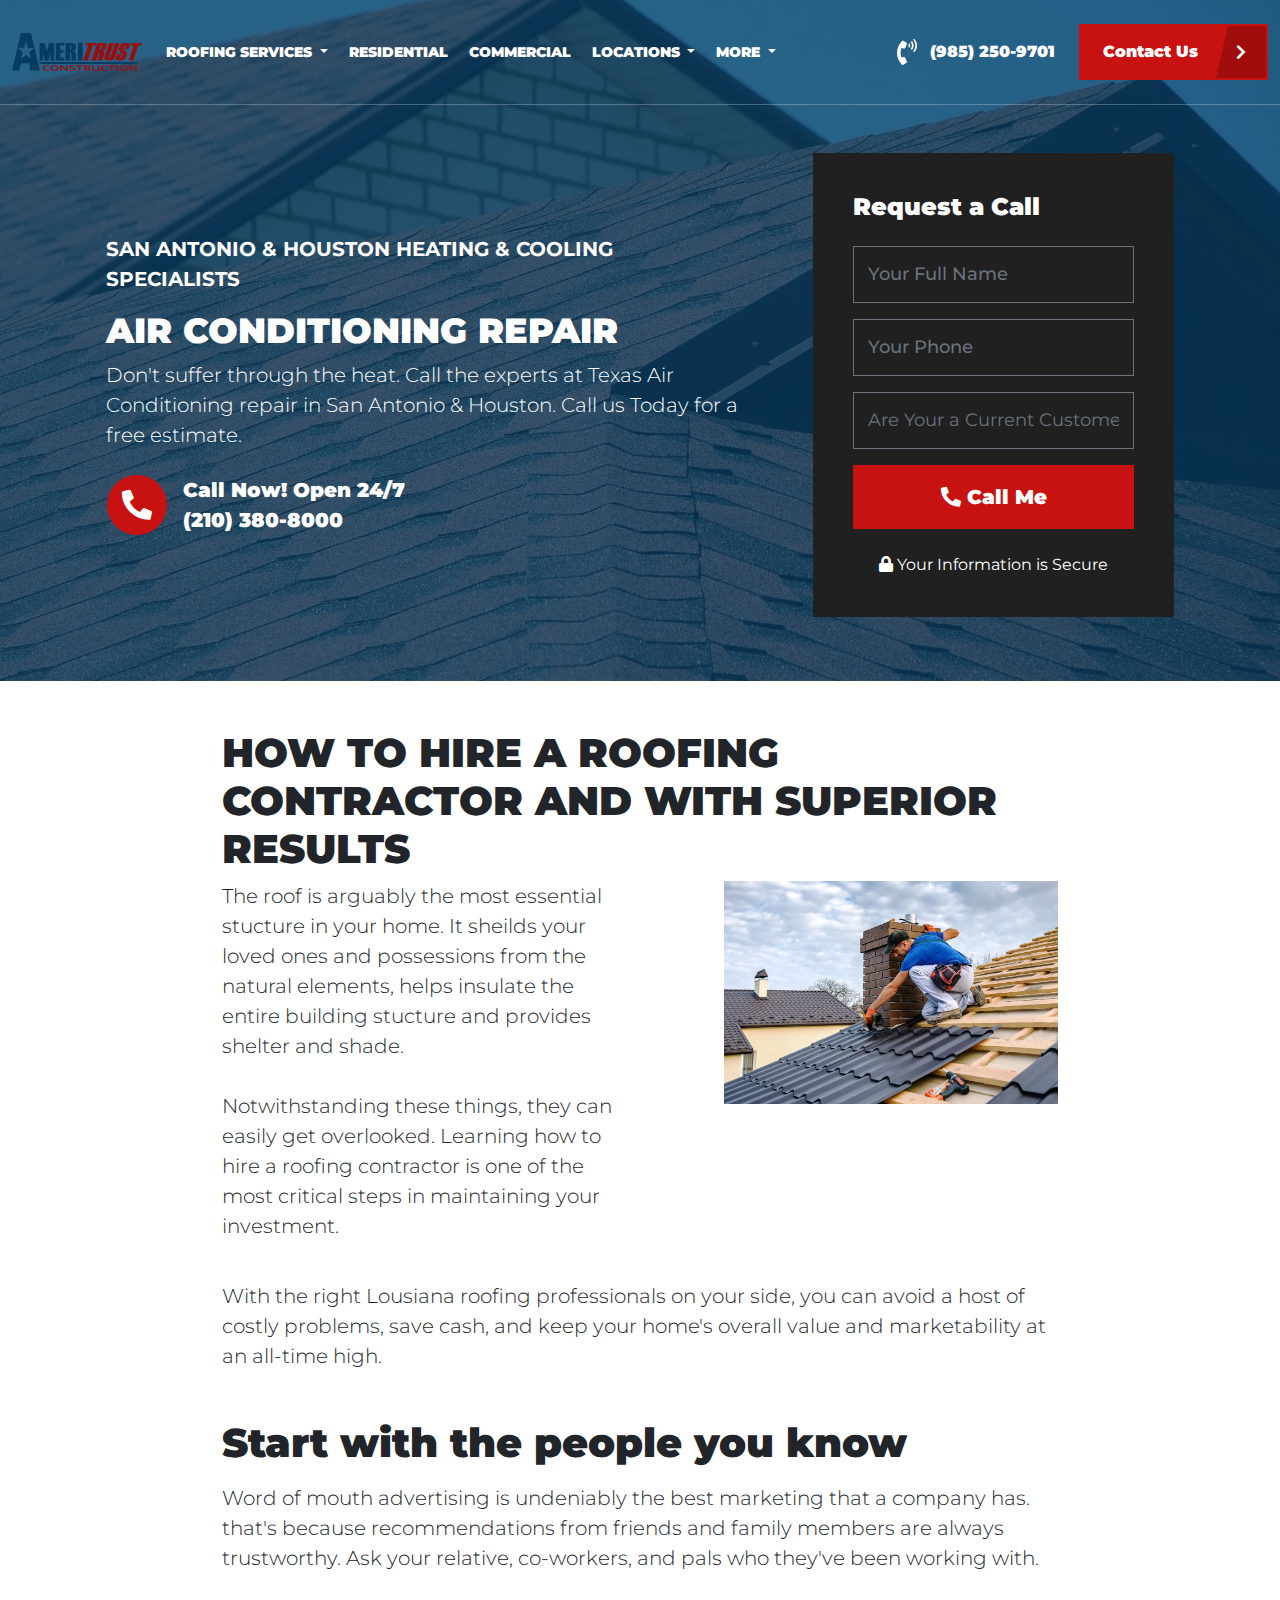
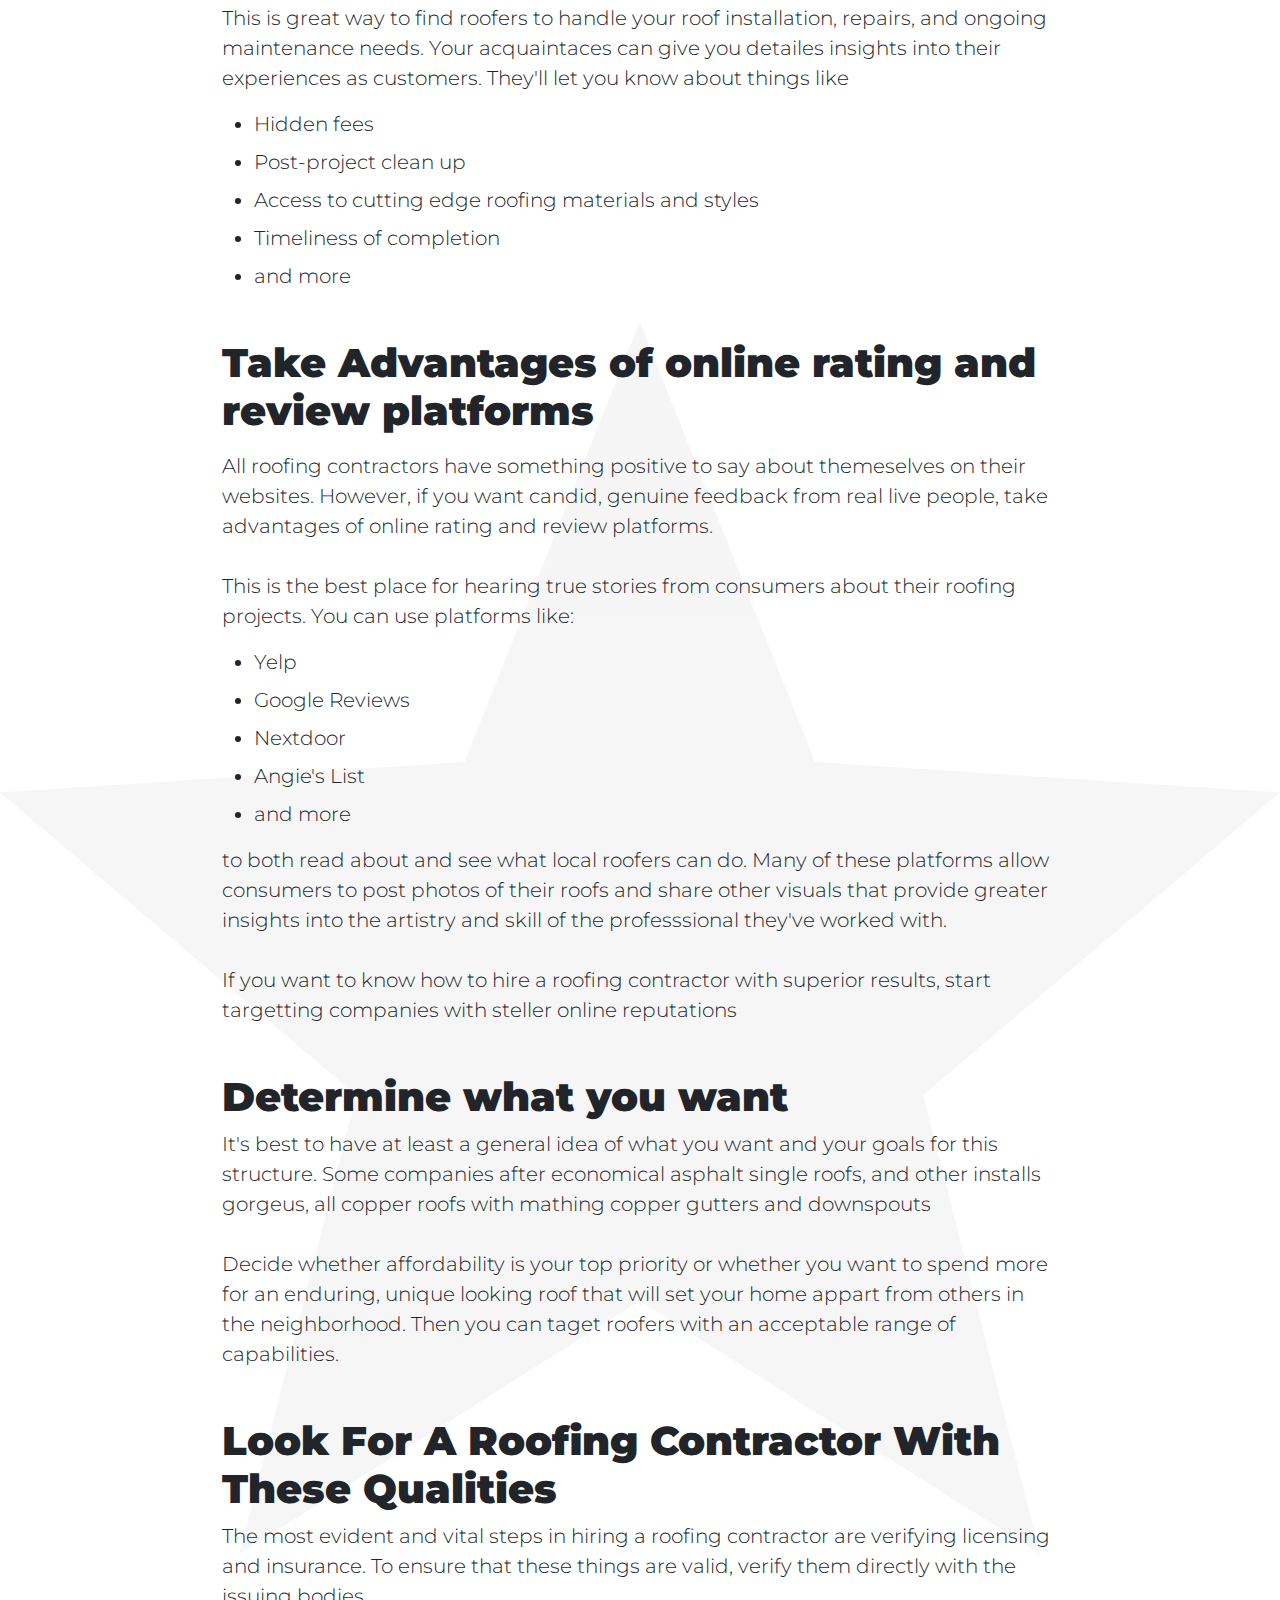
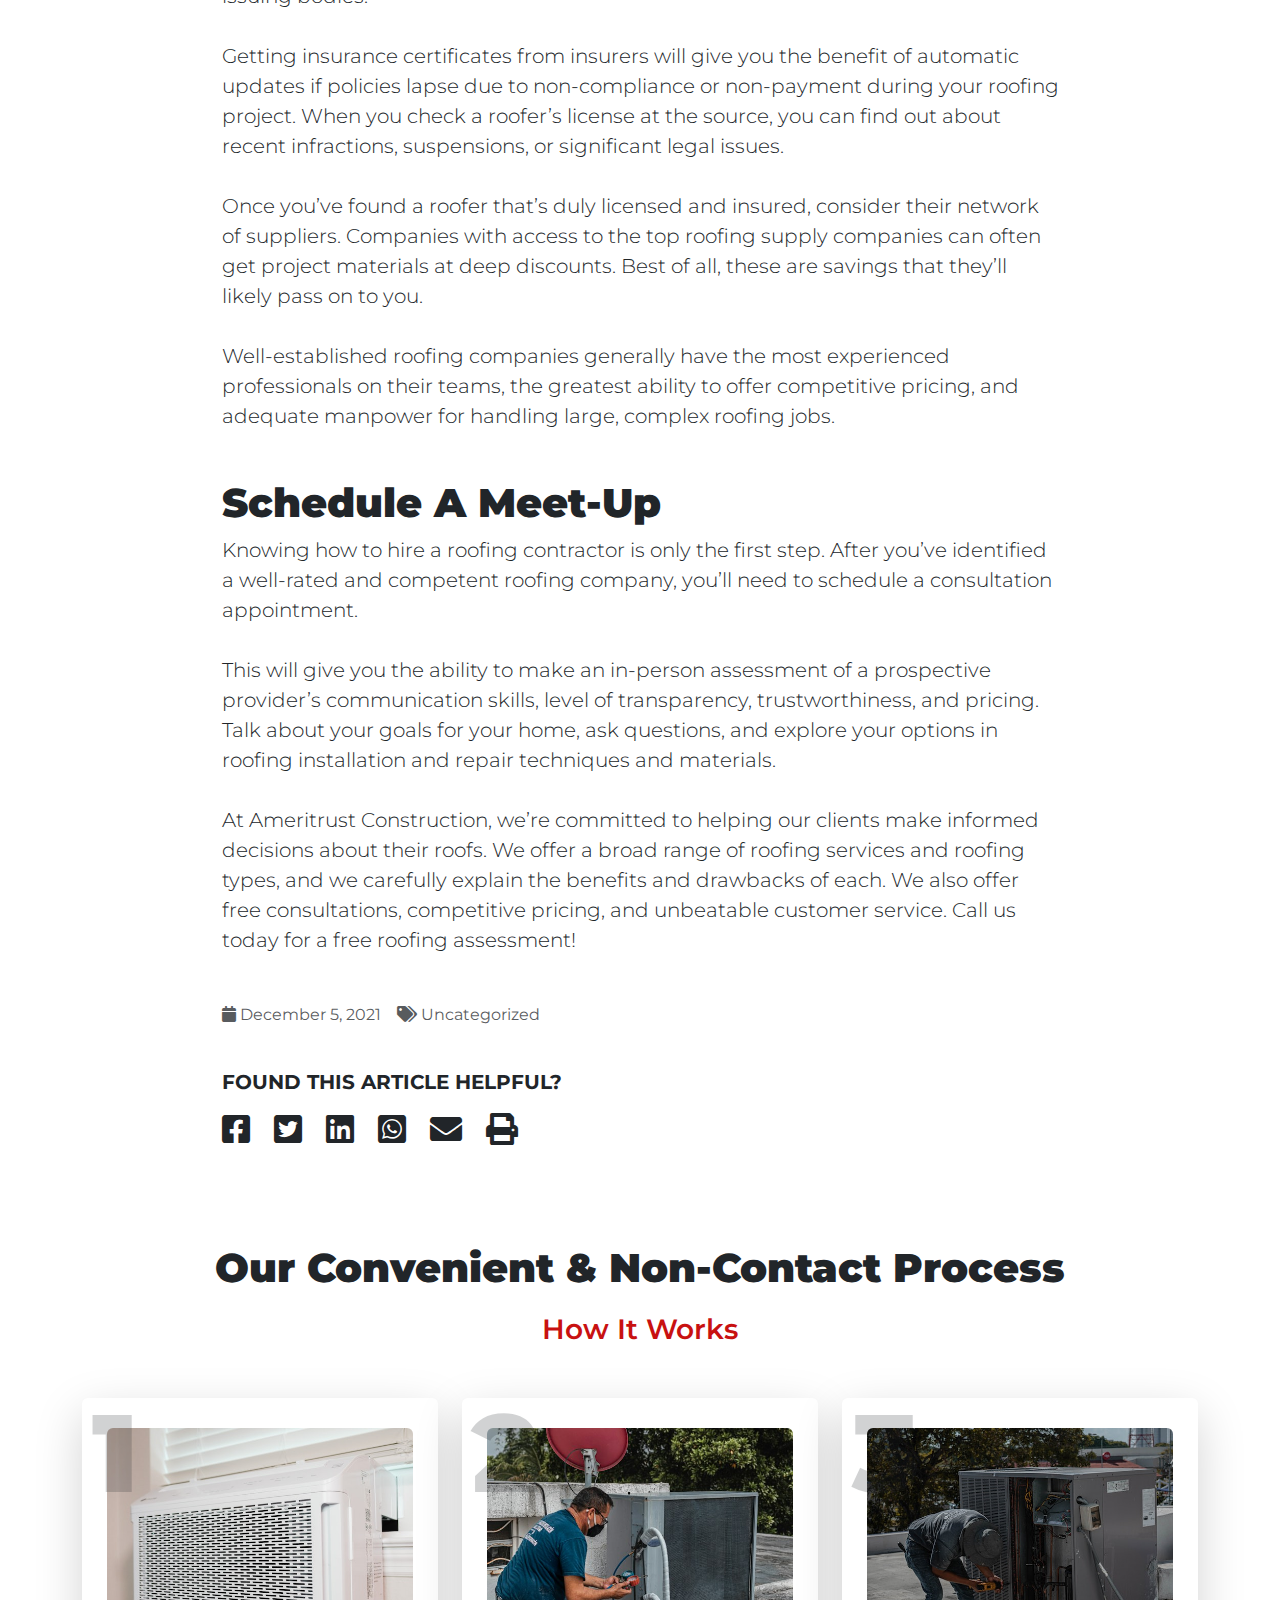
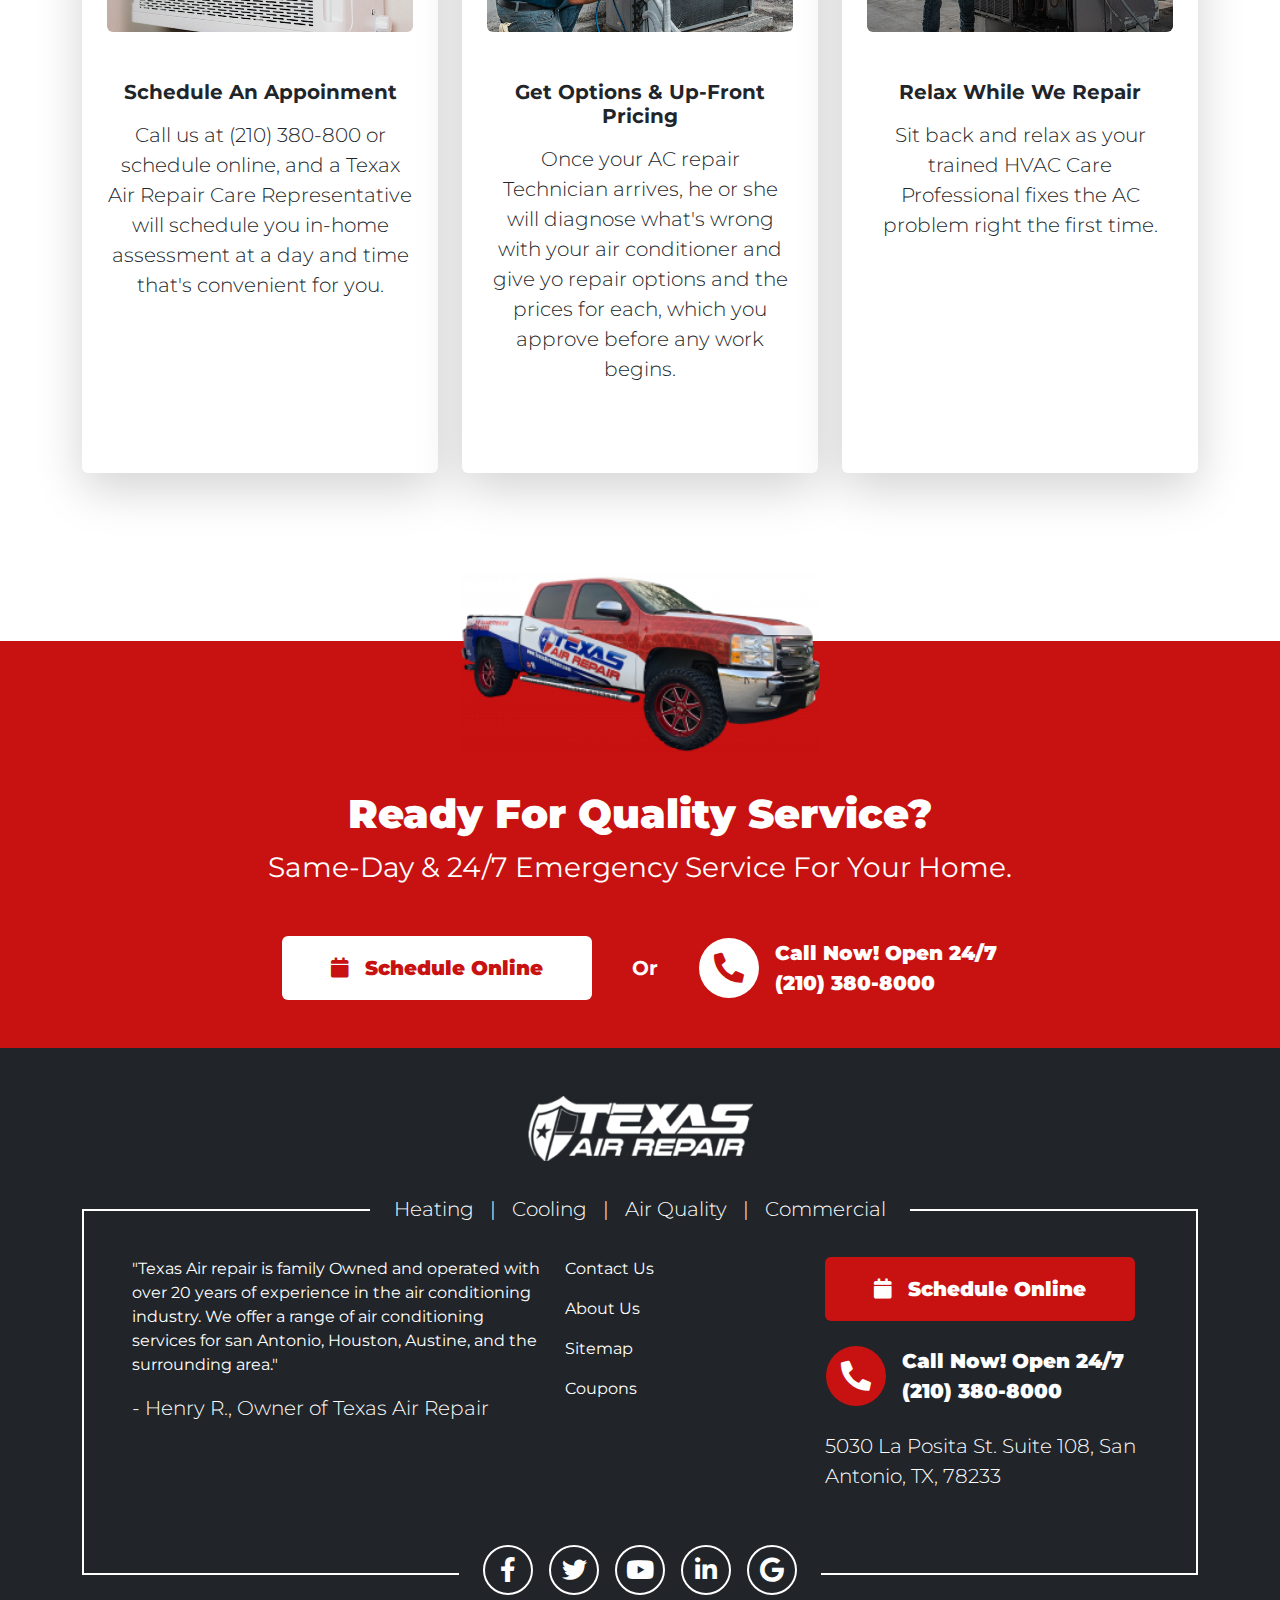
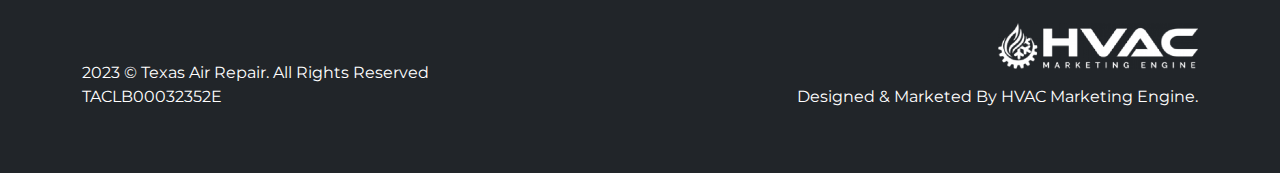
<file: content.html>
<!DOCTYPE html>
<html lang="en">

<head>
    <meta charset="utf-8" />
    <meta name="viewport" content="width=device-width, initial-scale=1" />
    <title>Ameritrust Construction</title>

    <!-- favicon -->
    <link rel="shortcut icon" href="img/fav.webp" type="image/x-icon" />

    <!-- bootstrap css -->
    <link href="https://cdn.jsdelivr.net/npm/bootstrap@5.3.2/dist/css/bootstrap.min.css" rel="stylesheet" />

    <!-- google fonts -->
    <link rel="preconnect" href="https://fonts.googleapis.com" />
    <link rel="preconnect" href="https://fonts.gstatic.com" crossorigin />
    <link href="https://fonts.googleapis.com/css2?family=Montserrat:wght@400;500;600;700;800;900&display=swap"
        rel="stylesheet" />

    <!-- fontawesome cdn -->
    <link rel="stylesheet" href="https://cdnjs.cloudflare.com/ajax/libs/font-awesome/5.15.4/css/all.min.css" />

    <!-- style css -->
    <link rel="stylesheet" href="css/style.css" />
</head>

<body>
    <!-- header -->
    <header class="header-all py-3 position-relative">
        <!-- <div class="bg-overlay"></div> -->
        <div class="position-relative">
            <div class="custom-container">
                <nav class="navbar navbar-expand-xl bg-transparent py-2">
                    <div class="container-fluid">
                        <a class="navbar-brand" href="#">
                            <img src="img/logo.svg" class="logo" alt="" />
                        </a>
                        <button class="navbar-toggler border-0" type="button" data-bs-toggle="collapse"
                            data-bs-target="#navbarSupportedContent" aria-controls="navbarSupportedContent"
                            aria-expanded="false" aria-label="Toggle navigation">
                            <i class="fa fa-bars text-white fa-2x"></i>
                        </button>
                        <div class="collapse navbar-collapse" id="navbarSupportedContent">
                            <ul class="navbar-nav gap-3 me-auto mb-2 mb-lg-0">
                                <li class="nav-item dropdown">
                                    <a class="nav-link dropdown-toggle uppercase text-white fw-bolder" href="#"
                                        role="button" data-bs-toggle="dropdown" aria-expanded="false">
                                        ROOFING SERVICES
                                    </a>
                                    <ul class="dropdown-menu p-0">
                                        <li>
                                            <a class="dropdown-item p-3 fw-bolder text-white" href="#">ROOF
                                                REPLACEMENT</a>
                                        </li>
                                        <li>
                                            <hr class="dropdown-divider bg-white m-0" />
                                        </li>
                                        <li>
                                            <a class="dropdown-item p-3 fw-bolder text-white" href="#">ROOF REPAIR</a>
                                        </li>
                                    </ul>
                                </li>
                                <li class="nav-item">
                                    <a class="nav-link uppercase text-white fw-bolder" aria-current="page"
                                        href="#">RESIDENTIAL</a>
                                </li>
                                <li class="nav-item">
                                    <a class="nav-link uppercase text-white fw-bolder" aria-current="page"
                                        href="#">COMMERCIAL</a>
                                </li>
                                <li class="nav-item dropdown">
                                    <a class="nav-link dropdown-toggle uppercase text-white fw-bolder" href="#"
                                        role="button" data-bs-toggle="dropdown" aria-expanded="false">
                                        LOCATIONS
                                    </a>
                                    <ul class="dropdown-menu p-0">
                                        <li>
                                            <a class="dropdown-item p-3 fw-bolder text-white" href="#">NEW ORLEANS</a>
                                        </li>
                                        <li>
                                            <hr class="dropdown-divider bg-white m-0" />
                                        </li>
                                        <li>
                                            <a class="dropdown-item p-3 fw-bolder text-white" href="#">SLIDEL</a>
                                        </li>
                                        <li>
                                            <hr class="dropdown-divider bg-white m-0" />
                                        </li>
                                        <li>
                                            <a class="dropdown-item p-3 fw-bolder text-white" href="#">METAIRIE</a>
                                        </li>
                                        <li>
                                            <hr class="dropdown-divider bg-white m-0" />
                                        </li>
                                        <li>
                                            <a class="dropdown-item p-3 fw-bolder text-white" href="#">BATON ROUGH</a>
                                        </li>
                                        <li>
                                            <hr class="dropdown-divider bg-white m-0" />
                                        </li>
                                        <li>
                                            <a class="dropdown-item p-3 fw-bolder text-white" href="#">COVINGTON</a>
                                        </li>
                                        <li>
                                            <hr class="dropdown-divider bg-white m-0" />
                                        </li>
                                        <li>
                                            <a class="dropdown-item p-3 fw-bolder text-white" href="#">MANDEVILLE</a>
                                        </li>
                                        <li>
                                            <hr class="dropdown-divider bg-white m-0" />
                                        </li>
                                        <li>
                                            <a class="dropdown-item p-3 fw-bolder text-white" href="#">DENHAM
                                                SPRINGS</a>
                                        </li>
                                        <li>
                                            <hr class="dropdown-divider bg-white m-0" />
                                        </li>
                                        <li>
                                            <a class="dropdown-item p-3 fw-bolder text-white" href="#">HAMMOND</a>
                                        </li>
                                    </ul>
                                </li>
                                <li class="nav-item dropdown">
                                    <a class="nav-link dropdown-toggle uppercase text-white fw-bolder" href="#"
                                        role="button" data-bs-toggle="dropdown" aria-expanded="false">
                                        MORE
                                    </a>
                                    <ul class="dropdown-menu p-0">
                                        <li>
                                            <a class="dropdown-item p-3 fw-bolder text-white" href="#">BLOG</a>
                                        </li>
                                        <li>
                                            <hr class="dropdown-divider bg-white m-0" />
                                        </li>
                                        <li>
                                            <a class="dropdown-item p-3 fw-bolder text-white" href="#">ABOUT US</a>
                                        </li>
                                        <li>
                                            <hr class="dropdown-divider bg-white m-0" />
                                        </li>
                                        <li>
                                            <a class="dropdown-item p-3 fw-bolder text-white" href="#">CONTACT US</a>
                                        </li>
                                        <li>
                                            <hr class="dropdown-divider bg-white m-0" />
                                        </li>
                                        <li>
                                            <a class="dropdown-item p-3 fw-bolder text-white" href="#">CAREER</a>
                                        </li>
                                    </ul>
                                </li>
                            </ul>
                            <div class="d-flex justify-content-end align-items-center gap-4">
                                <a href="" class="text-white text-decoration-none fs-5 fw-bolder">
                                    <img src="img/phone.svg" class="img-fluid phone me-2" alt="" />
                                    (985) 250-9701
                                </a>
                                <a href=""
                                    class="text-white text-decoration-none fs-5 fw-bolder bg-red ps-4 pe-10 py-3 clip d-block position-relative">
                                    Contact Us
                                </a>
                            </div>
                        </div>
                    </div>
                </nav>
            </div>
            <hr class="text-white" />
            <div class="container">
                <div class="mx-auto py-5">
                    <div class="row g-3">
                        <div class="col-lg-7 m-auto">
                            <p class="lead fw-bold text-white">
                                SAN ANTONIO & HOUSTON HEATING & COOLING SPECIALISTS
                            </p>
                            <h1 class="title fw-bolder text-white">
                                AIR CONDITIONING REPAIR
                            </h1>
                            <p class="lead text-white mb-4">
                                Don't suffer through the heat. Call the experts at Texas Air Conditioning repair in San
                                Antonio & Houston. Call us Today for a free estimate.
                            </p>

                            <button
                                class="bg-transparent btn fs-20 fw-bolder d-flex gap-3 align-items-center rounded-0 p-0 justify-content-start">
                                <span class="bg-red text-white icon"><i class="fa fa-phone-alt"></i></span>
                                <span class="text-start text-white">
                                    <span>Call Now! Open 24/7</span> <br />
                                    <span>(210) 380-8000</span>
                                </span>
                            </button>
                        </div>
                        <div class="col-lg-4 offset-xl-1 m-auto mt-lg-0 mt-5">
                            <div class="card border-0 rounded-0 quote-card">
                                <h2 class="fs-24 text-white fw-bolder mb-4">Request a Call</h2>


                                <form action="https://formspree.io/f/mayggler"
                                method="POST">
                                    <div class="field mb-3">
                                        <input type="text" class="form-control text-white bg-transparent"
                                            placeholder="Your Full Name" name="full_name" id="" />
                                    </div>
                                    <div class="field mb-3">
                                        <input type="text" class="form-control text-white bg-transparent" placeholder="Your Phone"
                                            name="phone" id="" />
                                    </div>
                                    <div class="field mb-3">
                                        <select name="isCustomer" class="form-select bg-transparent" id="">
                                            <option value="" selected disabled>
                                                Are Your a Current Customer
                                            </option>
                                            <option value="yes">Yes</option>
                                            <option value="no">No</option>
                                        </select>
                                    </div>
                                    <div class="field mb-3">
                                        <button
                                            class="bg-red btn rounded-0 text-white fw-bolder w-100 d-block py-3 fs-20">
                                            <i class="fa fa-phone-alt"></i>
                                            Call Me
                                        </button>
                                    </div>

                                    <div class="mt-4">
                                        <p class="text-center text-white mb-0">
                                            <i class="fa fa-lock"></i> Your Information is Secure
                                        </p>
                                    </div>
                                </form>
                            </div>
                        </div>
                    </div>
                </div>
            </div>
        </div>
    </header>
    <!-- header -->



    <!-- main -->
    <main class="py-5 starbg">
        <div class="content">
            <div class="container">
                <div class="col-md-9 m-auto">
                    <h2 class="fw-bolder fs-1">
                        HOW TO HIRE A ROOFING CONTRACTOR AND WITH SUPERIOR RESULTS
                    </h2>

                    <div class="row">
                        <div class="col-md-6">
                            <p class="lead">
                                The roof is arguably the most essential stucture in your home. It sheilds your loved
                                ones and possessions from the natural elements, helps insulate the entire building
                                stucture and provides shelter and shade.

                                <br><br>

                                Notwithstanding these things, they can easily get overlooked. Learning how to hire a
                                roofing contractor is one of the most critical steps in maintaining your investment.
                            </p>

                        </div>
                        <div class="col-md-5 offset-md-1">
                            <img src="img/hire.webp" class="w-100 img-fluid" alt="">
                        </div>
                    </div>

                    <p class="lead mt-4">
                        With the right Lousiana roofing professionals on your side, you can avoid a host of costly
                        problems, save cash, and keep your home's overall value and marketability at an all-time high.
                    </p>


                    <h2 class="mt-5 fs-1 fw-bolder">
                        Start with the people you know
                    </h2>

                    <p class="lead mt-3">
                        Word of mouth advertising is undeniably the best marketing that a company has. that's because
                        recommendations from friends and family members are always trustworthy. Ask your relative,
                        co-workers, and pals who they've been working with.

                        <br><br>

                        This is great way to find roofers to handle your roof installation, repairs, and ongoing
                        maintenance needs. Your acquaintaces can give you detailes insights into their experiences as
                        customers. They'll let you know about things like

                    <ul class="list-disc">
                        <li class="lead mb-2">
                            Hidden fees
                        </li>
                        <li class="lead mb-2">
                            Post-project clean up
                        </li>
                        <li class="lead mb-2">
                            Access to cutting edge roofing materials and styles
                        </li>
                        <li class="lead mb-2">
                            Timeliness of completion
                        </li>
                        <li class="lead mb-2">
                            and more
                        </li>
                    </ul>
                    </p>
                    <h2 class="mt-5 fs-1 fw-bolder">
                        Take Advantages of online rating and review platforms
                    </h2>

                    <p class="lead mt-3">
                        All roofing contractors have something positive to say about themeselves on their websites.
                        However, if you want candid, genuine feedback from real live people, take advantages of online
                        rating and review platforms.

                        <br><br>

                        This is the best place for hearing true stories from consumers about their roofing projects. You
                        can use platforms like:

                    <ul class="list-disc">
                        <li class="lead mb-2">
                            Yelp
                        </li>
                        <li class="lead mb-2">
                            Google Reviews
                        </li>
                        <li class="lead mb-2">
                            Nextdoor
                        </li>
                        <li class="lead mb-2">
                            Angie's List
                        </li>
                        <li class="lead mb-2">
                            and more
                        </li>
                    </ul>
                    </p>
                    <p class="lead">
                        to both read about and see what local roofers can do. Many of these platforms allow consumers to
                        post photos of their roofs and share other visuals that provide greater insights into the
                        artistry and skill of the professsional they've worked with.

                        <br><br>

                        If you want to know how to hire a roofing contractor with superior results, start targetting
                        companies with steller online reputations
                    </p>

                    <h2 class="mt-5 fs-1 fw-bolder">
                        Determine what you want
                    </h2>
                    <p class="lead">
                        It's best to have at least a general idea of what you want and your goals for this structure.
                        Some companies after economical asphalt single roofs, and other installs gorgeus, all copper
                        roofs with mathing copper gutters and downspouts

                        <br><br>

                        Decide whether affordability is your top priority or whether you want to spend more for an
                        enduring, unique looking roof that will set your home appart from others in the neighborhood.
                        Then you can taget roofers with an acceptable range of capabilities.
                    </p>
                    <h2 class="mt-5 fs-1 fw-bolder">
                        Look For A Roofing Contractor With These Qualities
                    </h2>
                    <p class="lead">
                        The most evident and vital steps in hiring a roofing contractor are verifying licensing and
                        insurance. To ensure that these things are valid, verify them directly with the issuing bodies.

                        <br><br>

                        Getting insurance certificates from insurers will give you the benefit of automatic updates if
                        policies lapse due to non-compliance or non-payment during your roofing project. When you check
                        a roofer’s license at the source, you can find out about recent infractions, suspensions, or
                        significant legal issues.

                        <br> <br>

                        Once you’ve found a roofer that’s duly licensed and insured, consider their network of
                        suppliers. Companies with access to the top roofing supply companies can often get project
                        materials at deep discounts. Best of all, these are savings that they’ll likely pass on to you.

                        <br><br>
                        Well-established roofing companies generally have the most experienced professionals on their
                        teams, the greatest ability to offer competitive pricing, and adequate manpower for handling
                        large, complex roofing jobs.
                    </p>
                    <h2 class="mt-5 fs-1 fw-bolder">
                        Schedule A Meet-Up
                    </h2>
                    <p class="lead">
                        Knowing how to hire a roofing contractor is only the first step. After you’ve identified a well-rated and competent roofing company, you’ll need to schedule a consultation appointment. 
                        <br><br>

                        This will give you the ability to make an in-person assessment of a prospective provider’s communication skills, level of transparency, trustworthiness, and pricing. Talk about your goals for your home, ask questions, and explore your options in roofing installation and repair techniques and materials.

                        <br> <br>

                        At Ameritrust Construction, we’re committed to helping our clients make informed decisions about their roofs. We offer a broad range of roofing services and roofing types, and we carefully explain the benefits and drawbacks of each. 
We also offer free consultations, competitive pricing, and unbeatable customer service. Call us today for a free roofing assessment!

                    </p>

                    <div class="d-flex align-items-center gap-3 mt-5">
                        <p class="text-muted">
                            <i class="fa fa-calendar"></i> December 5, 2021
                        </p>
                        <p class="text-muted">
                            <i class="fa fa-tags"></i> Uncategorized
                        </p>
                    </div>

                    <div class="mt-4">
                        <p class="lead fw-bold">
                            FOUND THIS ARTICLE HELPFUL?
                        </p>

                        <div class="social-share">
                            <div class="social-btn d-flex gap-4">
                                <a href="" class="text-decoration-none text-dark">
                                    <i class="fab fa-facebook-square fa-2x"></i>
                                </a>
                                <a href="" class="text-decoration-none text-dark">
                                    <i class="fab fa-twitter-square fa-2x"></i>
                                </a>
                                <a href="" class="text-decoration-none text-dark">
                                    <i class="fab fa-linkedin fa-2x"></i>
                                </a>
                                <a href="" class="text-decoration-none text-dark">
                                    <i class="fab fa-whatsapp-square fa-2x"></i>
                                </a>
                                <a href="" class="text-decoration-none text-dark">
                                    <i class="fa fa-envelope fa-2x"></i>
                                </a>
                                <a href="" class="text-decoration-none text-dark">
                                    <i class="fa fa-print fa-2x"></i>
                                </a>
                            </div>
                        </div>
                    </div>
                </div>
            </div>
        </div>
    </main>
    <!-- main -->


<!-- footer -->
<footer class="footer">
    <!-- cards -->
    <section class="cards py-5">
      <div class="container">
        <div class="text-center">
          <h2 class="fw-bolder fs-1 mb-3">
            Our Convenient & Non-Contact Process
          </h2>
          <p class="lead fs-3 text-red fw-semibold mb-5">How It Works</p>
        </div>

        <div class="row">
          <div class="col-lg-4 col-md-6">
            <div class="card h-100 shadow-lg border-0 position-relative">
              <span class="num">1</span>
              <div class="card-body px-5 py-4 position-relative">
                <img src="img/ac.jpg" class="rounded img-fluid" alt="" />

                <div class="text-center py-5">
                  <h3 class="fw-bold mb-3">Schedule An Appoinment</h3>
                  <p class="lead">
                    Call us at (210) 380-800 or schedule online, and a Texax
                    Air Repair Care Representative will schedule you in-home
                    assessment at a day and time that's convenient for you.
                  </p>
                </div>
              </div>
            </div>
          </div>
          <div class="col-lg-4 col-md-6 mt-md-0 mt-5">
            <div class="card h-100 shadow-lg border-0 position-relative">
              <span class="num">2</span>
              <div class="card-body px-5 py-4 position-relative">
                <img src="img/ac2.jpeg" class="rounded img-fluid" alt="" />

                <div class="text-center py-5">
                  <h3 class="fw-bold mb-3">Get Options & Up-Front Pricing</h3>
                  <p class="lead">
                    Once your AC repair Technician arrives, he or she will
                    diagnose what's wrong with your air conditioner and give
                    yo repair options and the prices for each, which you
                    approve before any work begins.
                  </p>
                </div>
              </div>
            </div>
          </div>
          <div class="col-lg-4 col-md-6 m-auto mt-lg-0 mt-5">
            <div class="card h-100 shadow-lg border-0 position-relative">
              <span class="num">3</span>
              <div class="card-body px-5 py-4 position-relative">
                <img src="img/ac3.jpg" class="rounded img-fluid w-100" alt="" />

                <div class="text-center py-5">
                  <h3 class="fw-bold mb-3">Relax While We Repair</h3>
                  <p class="lead">
                    Sit back and relax as your trained HVAC Care Professional
                    fixes the AC problem right the first time.
                  </p>
                </div>
              </div>
            </div>
          </div>
        </div>
      </div>
    </section>
    <!-- cards -->

    <!-- ready for quality service -->
    <section class="ready bg-red py-5">
      <div class="container">
        <div class="text-center">
          <img src="img/car.png" class="car" alt="">
          <h2 class="fs-1 fw-bolder text-white">
            Ready For Quality Service?
          </h2>
          <p class="fs-3 text-white mb-4">
            Same-Day & 24/7 Emergency Service For Your Home.
          </p>
          <div class="d-flex mt-5 justify-content-center align-items-center gap-4">
            <button
              class="bg-white rounded-md btn fs-20 text-red fw-bolder d-flex gap-3 align-items-center px-5 py-3 justify-content-center">
              <i class="fa fa-calendar"></i>
              Schedule Online
            </button>
            <span class="fs-5 fw-bold text-center text-white d-block px-3">Or</span>
            <button
              class="bg-red btn fs-20 fw-bolder d-flex gap-3 align-items-center rounded-0 p-0 justify-content-start">
              <span class="bg-white text-red icon"><i class="fa fa-phone-alt"></i></span>
              <span class="text-start text-white">
                <span>Call Now! Open 24/7</span> <br />
                <span>(210) 380-8000</span>
              </span>
            </button>
          </div>
        </div>
      </div>
    </section>
    <!-- ready for quality service -->

    <!-- dark footer  -->
    <section class="dark-footer py-5 bg-dark">
      <div class="container">
        <div class="text-center">
          <img src="img/f-logo.png" class="flogo img-fluid" alt="">
        </div>

        <div class="card bg-transparent border-2 border-white px-5 rounded-0 mt-5 position-relative">
          <div class="text-center d-inline-block mx-auto bg-dark p-2 px-4 f-menus">
            <ul class="d-flex justify-content-center align-items-center gap-3 m-0 p-0 list-unstyled">
              <a href="" class="lead text-white tetx-decoration-none text-decoration-none">
                Heating
              </a>
              <span class="text-white lead">
                |
              </span>
              <a href="" class="lead text-white tetx-decoration-none text-decoration-none">
                Cooling
              </a>
              <span class="text-white lead">
                |
              </span>
              <a href="" class="lead text-white tetx-decoration-none text-decoration-none">
                Air Quality
              </a>
              <span class="text-white lead">
                |
              </span>
              <a href="" class="lead text-white tetx-decoration-none text-decoration-none">
                Commercial
              </a>
            </ul>
          </div>

          <div class="row">
            <div class="col-md-5">
              <p class="text-white">
                "Texas Air repair is family Owned and operated with over 20 years of experience in the air conditioning
                industry. We offer a range of air conditioning services for san Antonio, Houston, Austine, and the
                surrounding area."
              </p>
              <p class="lead text-white">
                - Henry R., Owner of Texas Air Repair
              </p>
            </div>
            <div class="col-md-3">
              <ul class="list-unstyled m-0 p-0">
                <li class="mb-3">
                  <a href="" class="text-white text-decoration-none">
                    Contact Us
                  </a>
                </li>
                <li class="mb-3">
                  <a href="" class="text-white text-decoration-none">
                    About Us
                  </a>
                </li>
                <li class="mb-3">
                  <a href="" class="text-white text-decoration-none">
                    Sitemap
                  </a>
                </li>
                <li class="mb-3">
                  <a href="" class="text-white text-decoration-none">
                    Coupons
                  </a>
                </li>
              </ul>
            </div>
            <div class="col-md-4">
              <button
                class="bg-red rounded-md btn fs-20 text-white fw-bolder d-flex gap-3 align-items-center px-5 py-3 justify-content-center">
                <i class="fa fa-calendar"></i>
                Schedule Online
              </button>
              <br>
              <button
                class="bg-dark btn fs-20 fw-bolder d-flex gap-3 align-items-center rounded-0 p-0 justify-content-start">
                <span class="bg-red text-white icon"><i class="fa fa-phone-alt"></i></span>
                <span class="text-start text-white">
                  <span>Call Now! Open 24/7</span> <br />
                  <span>(210) 380-8000</span>
                </span>
              </button>
              <br>
              <p class="lead text-white">
                5030 La Posita St. Suite 108, San Antonio, TX, 78233
              </p>
            </div>
          </div>

          <div class="text-center d-inline-block mx-auto bg-dark p-2 px-4 social">
            <ul class="d-flex justify-content-center align-items-center gap-3 m-0 p-0 list-unstyled">
              <a href="" class="lead f-icon text-white tetx-decoration-none text-decoration-none">
                <i class="fab fa-facebook-f"></i>
              </a>
              <a href="" class="lead f-icon text-white tetx-decoration-none text-decoration-none">
                <i class="fab fa-twitter"></i>
              </a>
              <a href="" class="lead f-icon text-white tetx-decoration-none text-decoration-none">
                <i class="fab fa-youtube"></i>
              </a>
              <a href="" class="lead f-icon text-white tetx-decoration-none text-decoration-none">
                <i class="fab fa-linkedin-in"></i>
              </a>
              <a href="" class="lead f-icon text-white tetx-decoration-none text-decoration-none">
                <i class="fab fa-google"></i>
              </a>
            </ul>
          </div>
        </div>

        <div class="mt-5">
          <div class="row">
            <div class="col-md-6 mt-auto">
              <p class="text-white">
                2023 &copy; Texas Air Repair. All Rights Reserved <br>
                TACLB00032352E
              </p>
            </div>
            <div class="col-md-6 mt-auto text-end">
              <img src="img/HVAC.png" class="img-fluid hvac mb-3" alt="">
              <p class="text-white">
                Designed & Marketed By HVAC Marketing Engine.
              </p>
            </div>
          </div>
        </div>
      </div>
    </section>
    <!-- dark footer  -->
  </footer>
  <!-- footer -->

    <script src="https://cdn.jsdelivr.net/npm/bootstrap@5.3.2/dist/js/bootstrap.bundle.min.js"></script>
</body>

</html>
</file>
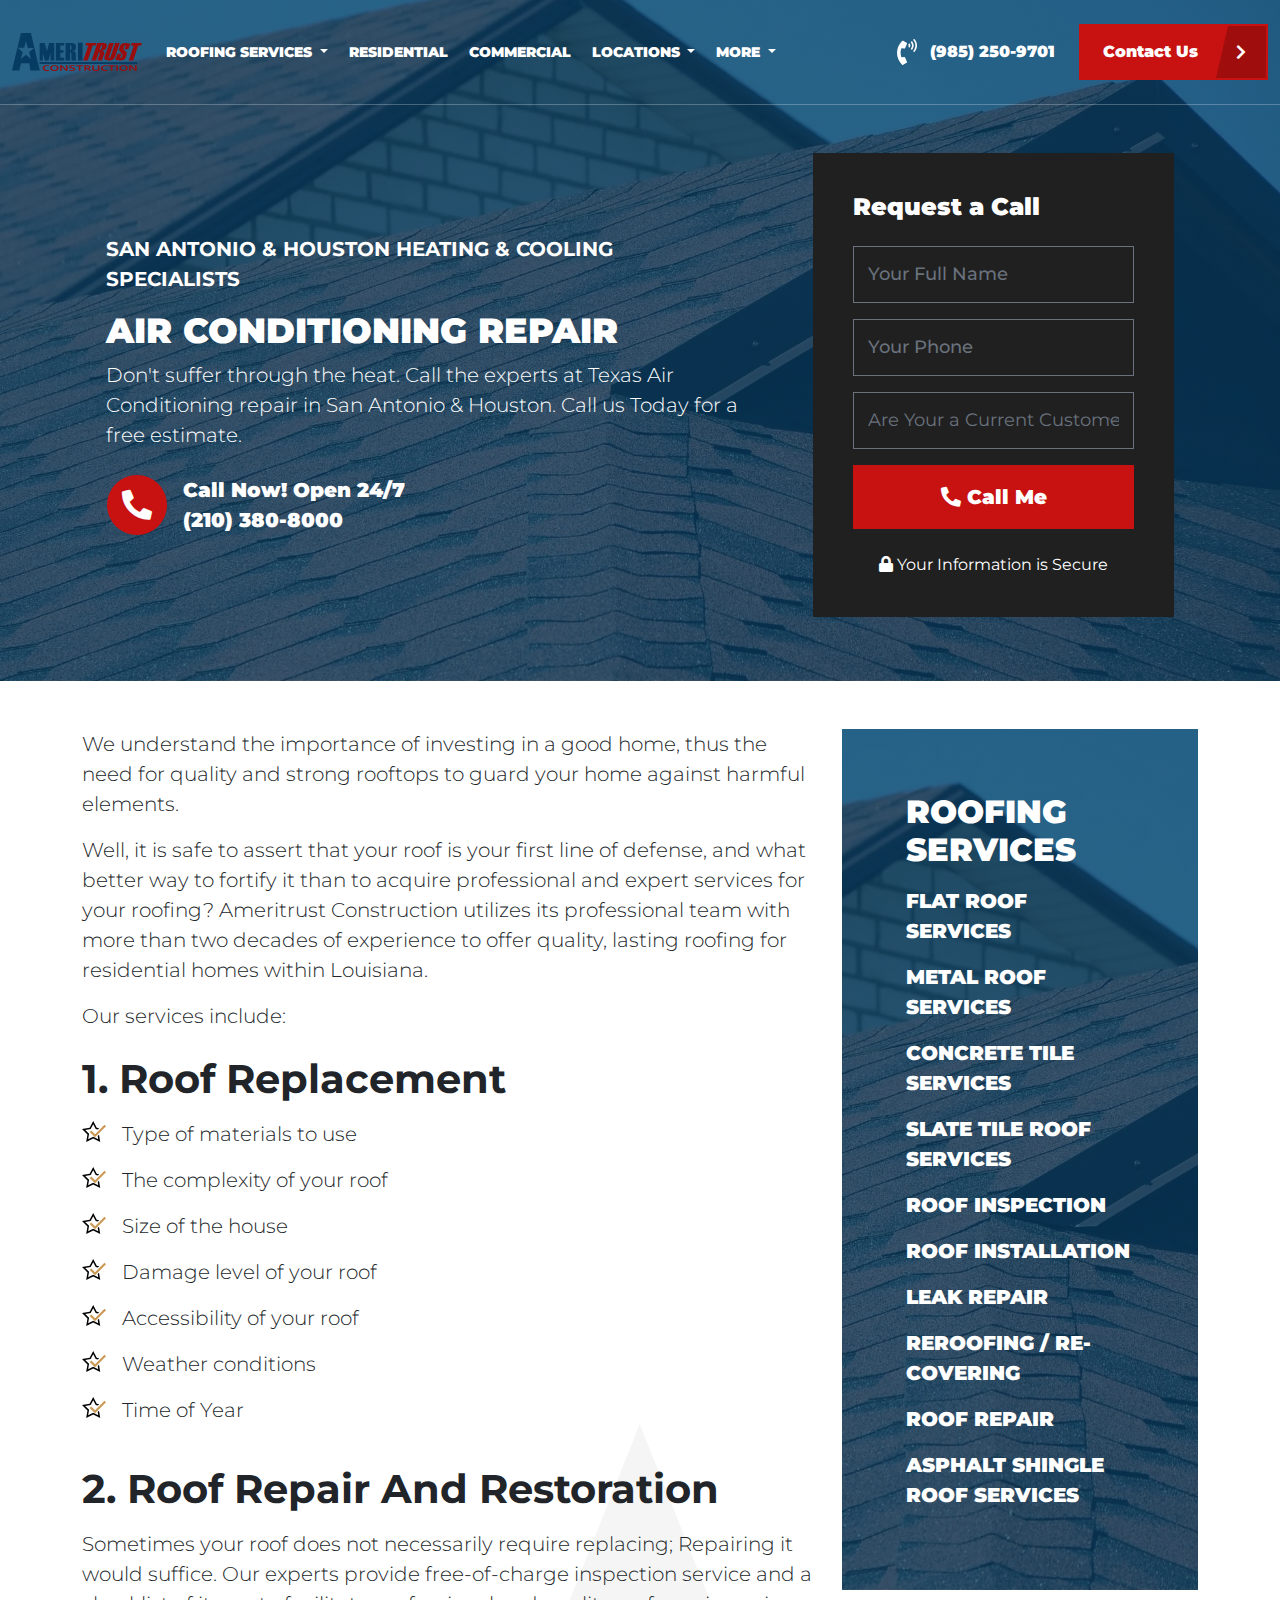
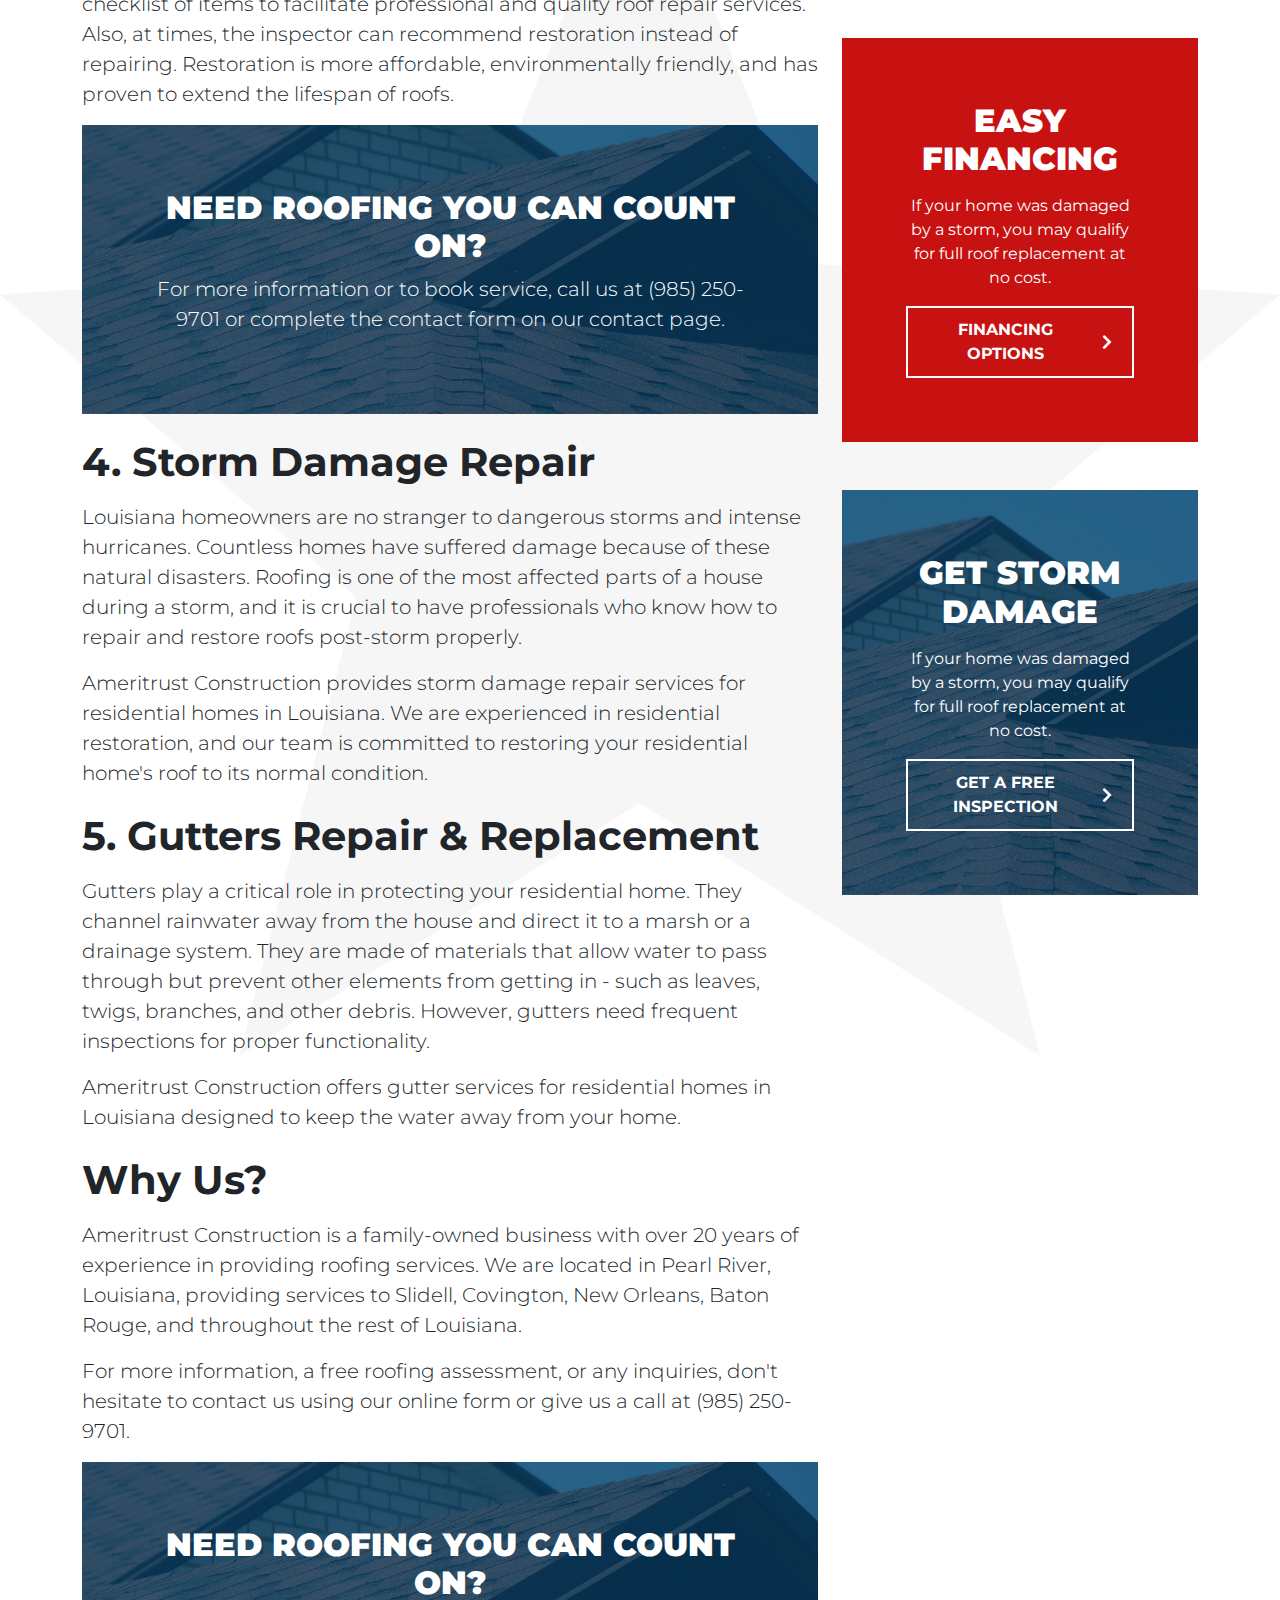
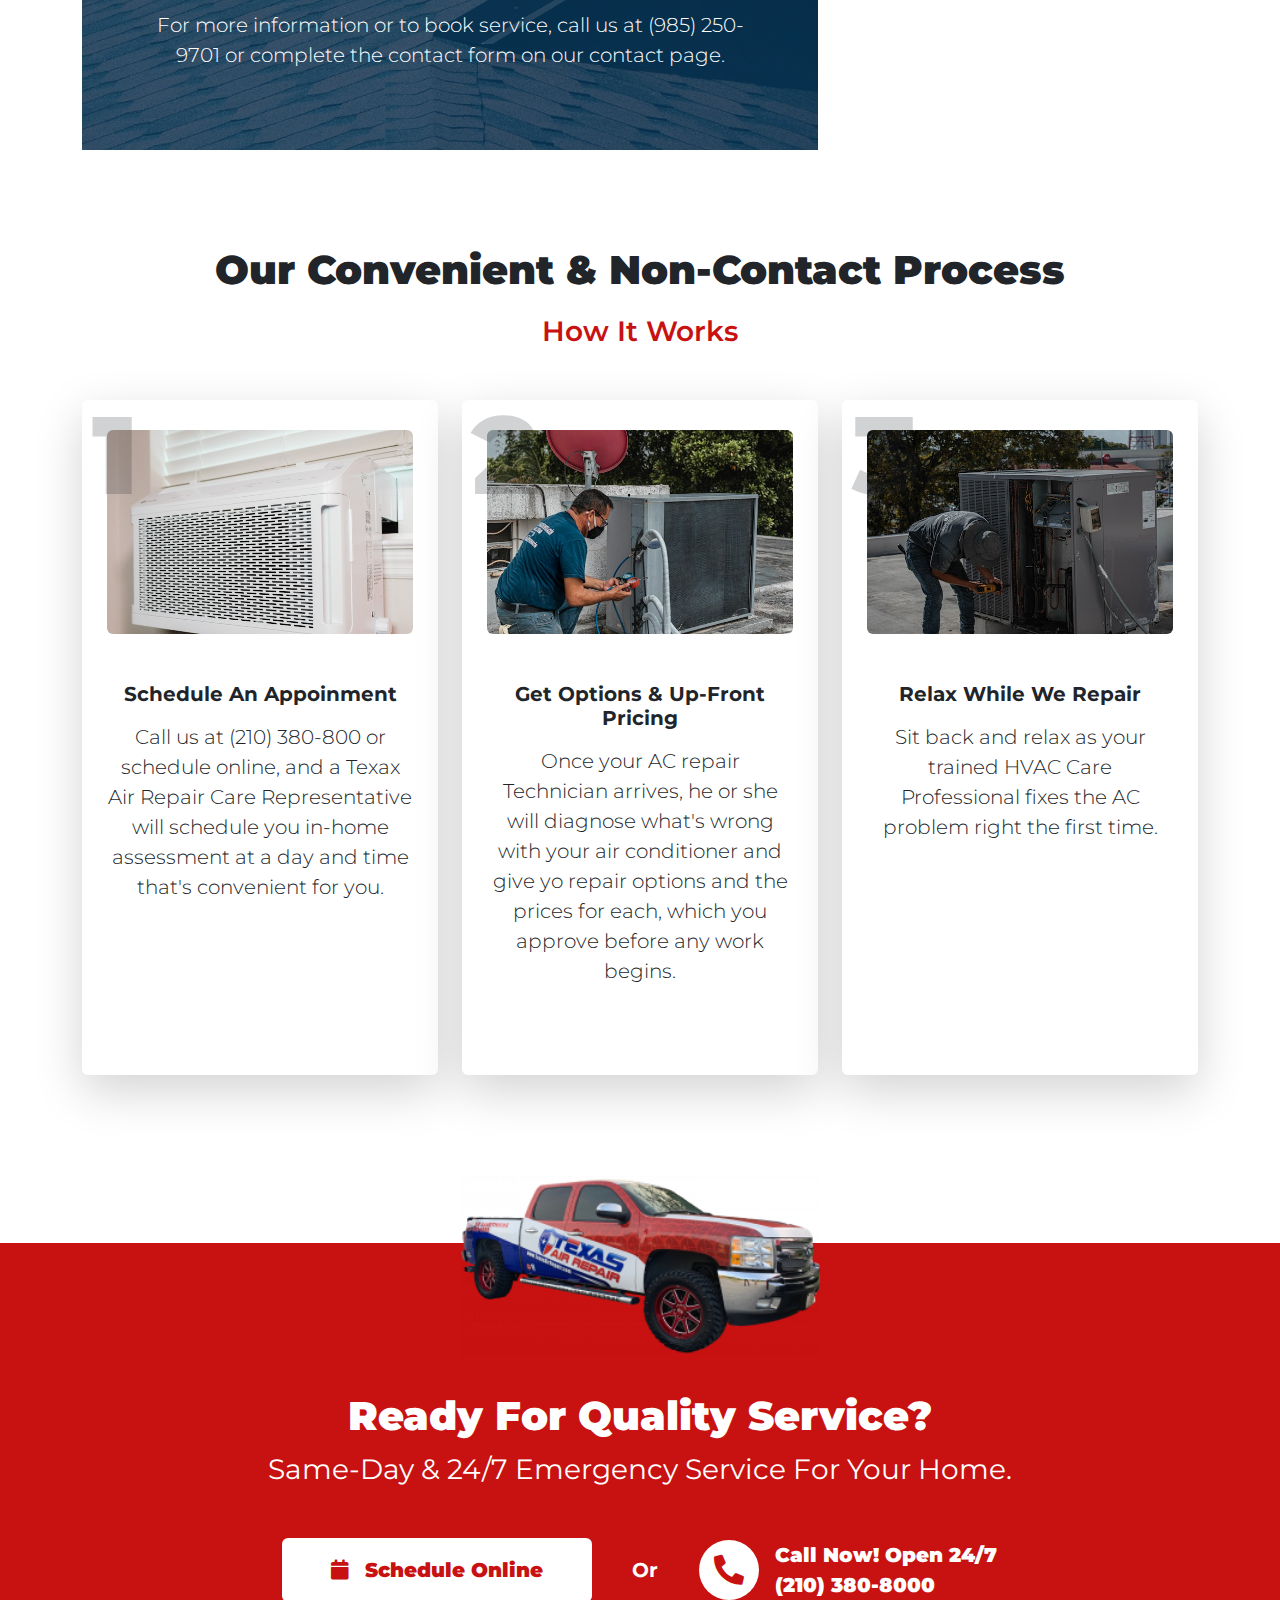
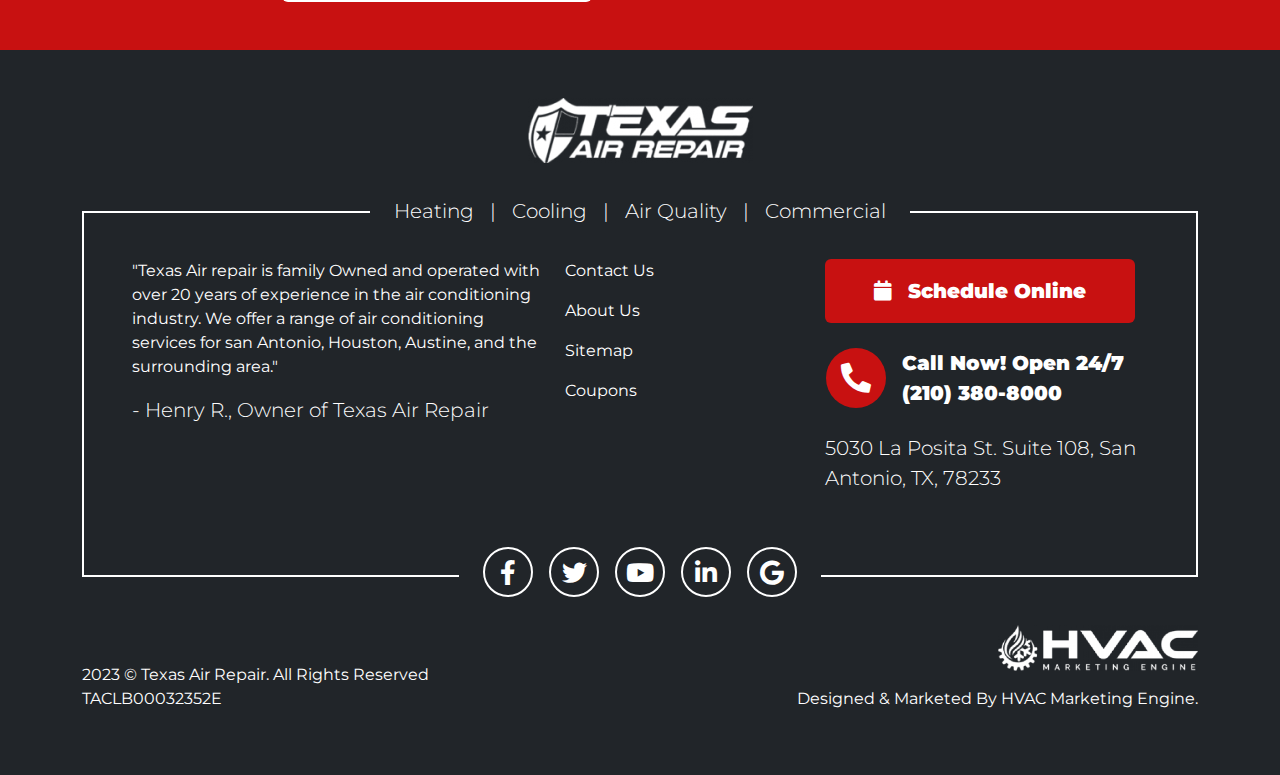
<file: service.html>
<!DOCTYPE html>
<html lang="en">

<head>
    <meta charset="utf-8" />
    <meta name="viewport" content="width=device-width, initial-scale=1" />
    <title>Ameritrust Construction</title>

    <!-- favicon -->
    <link rel="shortcut icon" href="img/fav.webp" type="image/x-icon" />

    <!-- bootstrap css -->
    <link href="https://cdn.jsdelivr.net/npm/bootstrap@5.3.2/dist/css/bootstrap.min.css" rel="stylesheet" />

    <!-- google fonts -->
    <link rel="preconnect" href="https://fonts.googleapis.com" />
    <link rel="preconnect" href="https://fonts.gstatic.com" crossorigin />
    <link href="https://fonts.googleapis.com/css2?family=Montserrat:wght@400;500;600;700;800;900&display=swap"
        rel="stylesheet" />

    <!-- fontawesome cdn -->
    <link rel="stylesheet" href="https://cdnjs.cloudflare.com/ajax/libs/font-awesome/5.15.4/css/all.min.css" />

    <!-- style css -->
    <link rel="stylesheet" href="css/style.css" />
</head>

<body>
    <!-- header -->
    <header class="header-all py-3 position-relative">
        <!-- <div class="bg-overlay"></div> -->
        <div class="position-relative">
            <div class="custom-container">
                <nav class="navbar navbar-expand-xl bg-transparent py-2">
                    <div class="container-fluid">
                        <a class="navbar-brand" href="#">
                            <img src="img/logo.svg" class="logo" alt="" />
                        </a>
                        <button class="navbar-toggler border-0" type="button" data-bs-toggle="collapse"
                            data-bs-target="#navbarSupportedContent" aria-controls="navbarSupportedContent"
                            aria-expanded="false" aria-label="Toggle navigation">
                            <i class="fa fa-bars text-white fa-2x"></i>
                        </button>
                        <div class="collapse navbar-collapse" id="navbarSupportedContent">
                            <ul class="navbar-nav gap-3 me-auto mb-2 mb-lg-0">
                                <li class="nav-item dropdown">
                                    <a class="nav-link dropdown-toggle uppercase text-white fw-bolder" href="#"
                                        role="button" data-bs-toggle="dropdown" aria-expanded="false">
                                        ROOFING SERVICES
                                    </a>
                                    <ul class="dropdown-menu p-0">
                                        <li>
                                            <a class="dropdown-item p-3 fw-bolder text-white" href="#">ROOF
                                                REPLACEMENT</a>
                                        </li>
                                        <li>
                                            <hr class="dropdown-divider bg-white m-0" />
                                        </li>
                                        <li>
                                            <a class="dropdown-item p-3 fw-bolder text-white" href="#">ROOF REPAIR</a>
                                        </li>
                                    </ul>
                                </li>
                                <li class="nav-item">
                                    <a class="nav-link uppercase text-white fw-bolder" aria-current="page"
                                        href="#">RESIDENTIAL</a>
                                </li>
                                <li class="nav-item">
                                    <a class="nav-link uppercase text-white fw-bolder" aria-current="page"
                                        href="#">COMMERCIAL</a>
                                </li>
                                <li class="nav-item dropdown">
                                    <a class="nav-link dropdown-toggle uppercase text-white fw-bolder" href="#"
                                        role="button" data-bs-toggle="dropdown" aria-expanded="false">
                                        LOCATIONS
                                    </a>
                                    <ul class="dropdown-menu p-0">
                                        <li>
                                            <a class="dropdown-item p-3 fw-bolder text-white" href="#">NEW ORLEANS</a>
                                        </li>
                                        <li>
                                            <hr class="dropdown-divider bg-white m-0" />
                                        </li>
                                        <li>
                                            <a class="dropdown-item p-3 fw-bolder text-white" href="#">SLIDEL</a>
                                        </li>
                                        <li>
                                            <hr class="dropdown-divider bg-white m-0" />
                                        </li>
                                        <li>
                                            <a class="dropdown-item p-3 fw-bolder text-white" href="#">METAIRIE</a>
                                        </li>
                                        <li>
                                            <hr class="dropdown-divider bg-white m-0" />
                                        </li>
                                        <li>
                                            <a class="dropdown-item p-3 fw-bolder text-white" href="#">BATON ROUGH</a>
                                        </li>
                                        <li>
                                            <hr class="dropdown-divider bg-white m-0" />
                                        </li>
                                        <li>
                                            <a class="dropdown-item p-3 fw-bolder text-white" href="#">COVINGTON</a>
                                        </li>
                                        <li>
                                            <hr class="dropdown-divider bg-white m-0" />
                                        </li>
                                        <li>
                                            <a class="dropdown-item p-3 fw-bolder text-white" href="#">MANDEVILLE</a>
                                        </li>
                                        <li>
                                            <hr class="dropdown-divider bg-white m-0" />
                                        </li>
                                        <li>
                                            <a class="dropdown-item p-3 fw-bolder text-white" href="#">DENHAM
                                                SPRINGS</a>
                                        </li>
                                        <li>
                                            <hr class="dropdown-divider bg-white m-0" />
                                        </li>
                                        <li>
                                            <a class="dropdown-item p-3 fw-bolder text-white" href="#">HAMMOND</a>
                                        </li>
                                    </ul>
                                </li>
                                <li class="nav-item dropdown">
                                    <a class="nav-link dropdown-toggle uppercase text-white fw-bolder" href="#"
                                        role="button" data-bs-toggle="dropdown" aria-expanded="false">
                                        MORE
                                    </a>
                                    <ul class="dropdown-menu p-0">
                                        <li>
                                            <a class="dropdown-item p-3 fw-bolder text-white" href="#">BLOG</a>
                                        </li>
                                        <li>
                                            <hr class="dropdown-divider bg-white m-0" />
                                        </li>
                                        <li>
                                            <a class="dropdown-item p-3 fw-bolder text-white" href="#">ABOUT US</a>
                                        </li>
                                        <li>
                                            <hr class="dropdown-divider bg-white m-0" />
                                        </li>
                                        <li>
                                            <a class="dropdown-item p-3 fw-bolder text-white" href="#">CONTACT US</a>
                                        </li>
                                        <li>
                                            <hr class="dropdown-divider bg-white m-0" />
                                        </li>
                                        <li>
                                            <a class="dropdown-item p-3 fw-bolder text-white" href="#">CAREER</a>
                                        </li>
                                    </ul>
                                </li>
                            </ul>
                            <div class="d-flex justify-content-end align-items-center gap-4">
                                <a href="" class="text-white text-decoration-none fs-5 fw-bolder">
                                    <img src="img/phone.svg" class="img-fluid phone me-2" alt="" />
                                    (985) 250-9701
                                </a>
                                <a href=""
                                    class="text-white text-decoration-none fs-5 fw-bolder bg-red ps-4 pe-10 py-3 clip d-block position-relative">
                                    Contact Us
                                </a>
                            </div>
                        </div>
                    </div>
                </nav>
            </div>
            <hr class="text-white" />
            <div class="container">
                <div class="mx-auto py-5">
                    <div class="row g-3">
                        <div class="col-lg-7 m-auto">
                            <p class="lead fw-bold text-white">
                                SAN ANTONIO & HOUSTON HEATING & COOLING SPECIALISTS
                            </p>
                            <h1 class="title fw-bolder text-white">
                                AIR CONDITIONING REPAIR
                            </h1>
                            <p class="lead text-white mb-4">
                                Don't suffer through the heat. Call the experts at Texas Air Conditioning repair in San
                                Antonio & Houston. Call us Today for a free estimate.
                            </p>

                            <button
                                class="bg-transparent btn fs-20 fw-bolder d-flex gap-3 align-items-center rounded-0 p-0 justify-content-start">
                                <span class="bg-red text-white icon"><i class="fa fa-phone-alt"></i></span>
                                <span class="text-start text-white">
                                    <span>Call Now! Open 24/7</span> <br />
                                    <span>(210) 380-8000</span>
                                </span>
                            </button>
                        </div>
                        <div class="col-lg-4 offset-xl-1 m-auto mt-lg-0 mt-5">
                            <div class="card border-0 rounded-0 quote-card">
                                <h2 class="fs-24 text-white fw-bolder mb-4">Request a Call</h2>


                                <form action="https://formspree.io/f/mayggler"
                                method="POST">
                                    <div class="field mb-3">
                                        <input type="text" class="form-control text-white bg-transparent"
                                            placeholder="Your Full Name" name="full_name" id="" />
                                    </div>
                                    <div class="field mb-3">
                                        <input type="text" class="form-control text-white bg-transparent" placeholder="Your Phone"
                                            name="phone" id="" />
                                    </div>
                                    <div class="field mb-3">
                                        <select name="isCustomer" class="form-select bg-transparent" id="">
                                            <option value="" selected disabled>
                                                Are Your a Current Customer
                                            </option>
                                            <option value="yes">Yes</option>
                                            <option value="no">No</option>
                                        </select>
                                    </div>
                                    <div class="field mb-3">
                                        <button
                                            class="bg-red btn rounded-0 text-white fw-bolder w-100 d-block py-3 fs-20">
                                            <i class="fa fa-phone-alt"></i>
                                            Call Me
                                        </button>
                                    </div>

                                    <div class="mt-4">
                                        <p class="text-center text-white mb-0">
                                            <i class="fa fa-lock"></i> Your Information is Secure
                                        </p>
                                    </div>
                                </form>
                            </div>
                        </div>
                    </div>
                </div>
            </div>
        </div>
    </header>
    <!-- header -->



    <!-- main -->
    <main class="py-5 starbg">
        <!-- service -->
        <section class="service">
            <div class="container">
                <div class="row">
                    <div class="col-xl-8">
                        <div class="text">
                            <p class="lead">
                                We understand the importance of investing in a good home, thus the need for
                                quality and strong rooftops to guard your home against harmful elements.
                            </p>
                            <p class="lead">
                                Well, it is safe to assert that your roof is your first line of defense, and what
                                better way to fortify it than to acquire professional and expert services for your
                                roofing? Ameritrust Construction utilizes its professional team with more than
                                two decades of experience to offer quality, lasting roofing for residential homes
                                within Louisiana.
                            </p>
                            <p class="lead">
                                Our services include:
                            </p>
                        </div>
                        <div class="text mt-4">
                            <h2 class="fw-bold fs-1 mb-3">
                                1. Roof Replacement
                            </h2>
                            <div class="d-flex gap-3 align-items-start">
                                <img src="img/star.svg" class="img-fluid star" alt="">
                                <p class="lead">
                                    Type of materials to use
                                </p>
                            </div>
                            <div class="d-flex gap-3 align-items-start">
                                <img src="img/star.svg" class="img-fluid star" alt="">
                                <p class="lead">
                                    The complexity of your roof
                                </p>
                            </div>
                            <div class="d-flex gap-3 align-items-start">
                                <img src="img/star.svg" class="img-fluid star" alt="">
                                <p class="lead">
                                    Size of the house
                                </p>
                            </div>
                            <div class="d-flex gap-3 align-items-start">
                                <img src="img/star.svg" class="img-fluid star" alt="">
                                <p class="lead">
                                    Damage level of your roof
                                </p>
                            </div>
                            <div class="d-flex gap-3 align-items-start">
                                <img src="img/star.svg" class="img-fluid star" alt="">
                                <p class="lead">
                                    Accessibility of your roof
                                </p>
                            </div>
                            <div class="d-flex gap-3 align-items-start">
                                <img src="img/star.svg" class="img-fluid star" alt="">
                                <p class="lead">
                                    Weather conditions
                                </p>
                            </div>
                            <div class="d-flex gap-3 align-items-start">
                                <img src="img/star.svg" class="img-fluid star" alt="">
                                <p class="lead">
                                    Time of Year
                                </p>
                            </div>
                        </div>
                        <div class="text mt-4">
                            <h2 class="fw-bold fs-1 mb-3">
                                2. Roof Repair And Restoration
                            </h2>
                            <p class="lead">
                                Sometimes your roof does not necessarily require replacing; Repairing it would
                                suffice. Our experts provide free-of-charge inspection service and a checklist of
                                items to facilitate professional and quality roof repair services. Also, at times,
                                the inspector can recommend restoration instead of repairing. Restoration is
                                more affordable, environmentally friendly, and has proven to extend the
                                lifespan of roofs.
                            </p>
                        </div>
                        <div class="cta card border-0 rounded-0">
                            <div class="card-body">
                                <div class="text-center text-white p-5">
                                    <h2 class="fw-bolder">NEED ROOFING YOU CAN COUNT ON?</h2>
                                    <p class="lead">
                                        For more information or to book service, call us at (985) 250-9701 or
                                        complete the contact form on our contact page.
                                    </p>
                                </div>
                            </div>
                        </div>
                        <div class="text mt-4">
                            <h2 class="fw-bold fs-1 mb-3">
                                4. Storm Damage Repair
                            </h2>
                            <p class="lead">
                                Louisiana homeowners are no stranger to dangerous storms and intense
                                hurricanes. Countless homes have suffered damage because of these natural
                                disasters. Roofing is one of the most affected parts of a house during a storm,
                                and it is crucial to have professionals who know how to repair and restore roofs
                                post-storm properly.
                            </p>
                            <p class="lead">
                                Ameritrust Construction provides storm damage repair services for residential
                                homes in Louisiana. We are experienced in residential restoration, and our
                                team is committed to restoring your residential home's roof to its normal
                                condition.
                            </p>
                        </div>
                        <div class="text mt-4">
                            <h2 class="fw-bold fs-1 mb-3">
                                5. Gutters Repair & Replacement
                            </h2>
                            <p class="lead">
                                Gutters play a critical role in protecting your residential home. They channel
                                rainwater away from the house and direct it to a marsh or a drainage system.
                                They are made of materials that allow water to pass through but prevent other
                                elements from getting in - such as leaves, twigs, branches, and other debris.
                                However, gutters need frequent inspections for proper functionality.
                            </p>
                            <p class="lead">
                                Ameritrust Construction offers gutter services for residential homes in
                                Louisiana designed to keep the water away from your home.
                            </p>
                        </div>
                        <div class="text mt-4">
                            <h2 class="fw-bold fs-1 mb-3">
                                Why Us?
                            </h2>
                            <p class="lead">
                                Ameritrust Construction is a family-owned business with over 20 years of
                                experience in providing roofing services. We are located in Pearl River,
                                Louisiana, providing services to Slidell, Covington, New Orleans, Baton Rouge,
                                and throughout the rest of Louisiana.
                            </p>
                            <p class="lead">
                                For more information, a free roofing assessment, or any inquiries, don't
                                hesitate to contact us using our online form or give us a call at (985)
                                250-9701.
                            </p>
                        </div>



                        <div class="cta card border-0 rounded-0">
                            <div class="card-body">
                                <div class="text-center text-white p-5">
                                    <h2 class="fw-bolder">NEED ROOFING YOU CAN COUNT ON?</h2>
                                    <p class="lead">
                                        For more information or to book service, call us at (985) 250-9701 or
                                        complete the contact form on our contact page.
                                    </p>
                                </div>
                            </div>
                        </div>
                    </div>
                    <div class="col-xl-4">
                        <div class="cta card border-0 rounded-0">
                            <div class="card-body">
                                <div class="text-left text-white p-5">
                                    <h2 class="fw-bolder mb-3">ROOFING SERVICES</h2>
                                    <p class="lead fw-bolder">
                                        FLAT ROOF SERVICES
                                    </p>
                                    <p class="lead fw-bolder">
                                        METAL ROOF SERVICES
                                    </p>
                                    <p class="lead fw-bolder">
                                        CONCRETE TILE SERVICES
                                    </p>
                                    <p class="lead fw-bolder">
                                        SLATE TILE ROOF SERVICES
                                    </p>
                                    <p class="lead fw-bolder">
                                        ROOF INSPECTION
                                    </p>
                                    <p class="lead fw-bolder">
                                        ROOF INSTALLATION
                                    </p>
                                    <p class="lead fw-bolder">
                                        LEAK REPAIR
                                    </p>
                                    <p class="lead fw-bolder">
                                        REROOFING / RE-COVERING
                                    </p>
                                    <p class="lead fw-bolder">
                                        ROOF REPAIR
                                    </p>
                                    <p class="lead fw-bolder">
                                        ASPHALT SHINGLE ROOF SERVICES
                                    </p>
                                </div>
                            </div>
                        </div>
                        <div class="cta red card border-0 mt-5 rounded-0">
                            <div class="card-body">
                                <div class="text-center text-white p-5">
                                    <h2 class="fw-bolder mb-3">EASY FINANCING</h2>
                                    <p class="">
                                        If your home was damaged by a storm,
                                        you may qualify for full roof
                                        replacement at no cost.
                                    </p>

                                    <a href="" class="border-btn fw-bold">
                                        FINANCING OPTIONS <i class="fa fa-chevron-right"></i>
                                    </a>
                                </div>
                            </div>
                        </div>
                        <div class="cta card border-0 mt-5 rounded-0">
                            <div class="card-body">
                                <div class="text-center text-white p-5">
                                    <h2 class="fw-bolder mb-3">GET STORM DAMAGE</h2>
                                    <p class="">
                                        If your home was damaged by a storm,
                                        you may qualify for full roof
                                        replacement at no cost.
                                    </p>

                                    <a href="" class="border-btn fw-bold">
                                        GET A FREE INSPECTION <i class="fa fa-chevron-right"></i>
                                    </a>
                                </div>
                            </div>
                        </div>
                    </div>
                </div>
            </div>
        </section>
        <!-- service -->
    </main>
    <!-- main -->


    <!-- footer -->
    <footer class="footer">
        <!-- cards -->
        <section class="cards py-5">
            <div class="container">
                <div class="text-center">
                    <h2 class="fw-bolder fs-1 mb-3">
                        Our Convenient & Non-Contact Process
                    </h2>
                    <p class="lead fs-3 text-red fw-semibold mb-5">How It Works</p>
                </div>

                <div class="row">
                    <div class="col-lg-4 col-md-6">
                        <div class="card h-100 shadow-lg border-0 position-relative">
                            <span class="num">1</span>
                            <div class="card-body px-5 py-4 position-relative">
                                <img src="img/ac.jpg" class="rounded img-fluid" alt="" />

                                <div class="text-center py-5">
                                    <h3 class="fw-bold mb-3">Schedule An Appoinment</h3>
                                    <p class="lead">
                                        Call us at (210) 380-800 or schedule online, and a Texax
                                        Air Repair Care Representative will schedule you in-home
                                        assessment at a day and time that's convenient for you.
                                    </p>
                                </div>
                            </div>
                        </div>
                    </div>
                    <div class="col-lg-4 col-md-6 mt-md-0 mt-5">
                        <div class="card h-100 shadow-lg border-0 position-relative">
                            <span class="num">2</span>
                            <div class="card-body px-5 py-4 position-relative">
                                <img src="img/ac2.jpeg" class="rounded img-fluid" alt="" />

                                <div class="text-center py-5">
                                    <h3 class="fw-bold mb-3">Get Options & Up-Front Pricing</h3>
                                    <p class="lead">
                                        Once your AC repair Technician arrives, he or she will
                                        diagnose what's wrong with your air conditioner and give
                                        yo repair options and the prices for each, which you
                                        approve before any work begins.
                                    </p>
                                </div>
                            </div>
                        </div>
                    </div>
                    <div class="col-lg-4 col-md-6 m-auto mt-lg-0 mt-5">
                        <div class="card h-100 shadow-lg border-0 position-relative">
                            <span class="num">3</span>
                            <div class="card-body px-5 py-4 position-relative">
                                <img src="img/ac3.jpg" class="rounded img-fluid w-100" alt="" />

                                <div class="text-center py-5">
                                    <h3 class="fw-bold mb-3">Relax While We Repair</h3>
                                    <p class="lead">
                                        Sit back and relax as your trained HVAC Care Professional
                                        fixes the AC problem right the first time.
                                    </p>
                                </div>
                            </div>
                        </div>
                    </div>
                </div>
            </div>
        </section>
        <!-- cards -->

        <!-- ready for quality service -->
        <section class="ready bg-red py-5">
            <div class="container">
                <div class="text-center">
                    <img src="img/car.png" class="car" alt="">
                    <h2 class="fs-1 fw-bolder text-white">
                        Ready For Quality Service?
                    </h2>
                    <p class="fs-3 text-white mb-4">
                        Same-Day & 24/7 Emergency Service For Your Home.
                    </p>
                    <div class="d-flex mt-5 justify-content-center align-items-center gap-4">
                        <button
                            class="bg-white rounded-md btn fs-20 text-red fw-bolder d-flex gap-3 align-items-center px-5 py-3 justify-content-center">
                            <i class="fa fa-calendar"></i>
                            Schedule Online
                        </button>
                        <span class="fs-5 fw-bold text-center text-white d-block px-3">Or</span>
                        <button
                            class="bg-red btn fs-20 fw-bolder d-flex gap-3 align-items-center rounded-0 p-0 justify-content-start">
                            <span class="bg-white text-red icon"><i class="fa fa-phone-alt"></i></span>
                            <span class="text-start text-white">
                                <span>Call Now! Open 24/7</span> <br />
                                <span>(210) 380-8000</span>
                            </span>
                        </button>
                    </div>
                </div>
            </div>
        </section>
        <!-- ready for quality service -->

        <!-- dark footer  -->
        <section class="dark-footer py-5 bg-dark">
            <div class="container">
                <div class="text-center">
                    <img src="img/f-logo.png" class="flogo img-fluid" alt="">
                </div>

                <div class="card bg-transparent border-2 border-white px-5 rounded-0 mt-5 position-relative">
                    <div class="text-center d-inline-block mx-auto bg-dark p-2 px-4 f-menus">
                        <ul class="d-flex justify-content-center align-items-center gap-3 m-0 p-0 list-unstyled">
                            <a href="" class="lead text-white tetx-decoration-none text-decoration-none">
                                Heating
                            </a>
                            <span class="text-white lead">
                                |
                            </span>
                            <a href="" class="lead text-white tetx-decoration-none text-decoration-none">
                                Cooling
                            </a>
                            <span class="text-white lead">
                                |
                            </span>
                            <a href="" class="lead text-white tetx-decoration-none text-decoration-none">
                                Air Quality
                            </a>
                            <span class="text-white lead">
                                |
                            </span>
                            <a href="" class="lead text-white tetx-decoration-none text-decoration-none">
                                Commercial
                            </a>
                        </ul>
                    </div>

                    <div class="row">
                        <div class="col-md-5">
                            <p class="text-white">
                                "Texas Air repair is family Owned and operated with over 20 years of experience in the
                                air conditioning
                                industry. We offer a range of air conditioning services for san Antonio, Houston,
                                Austine, and the
                                surrounding area."
                            </p>
                            <p class="lead text-white">
                                - Henry R., Owner of Texas Air Repair
                            </p>
                        </div>
                        <div class="col-md-3">
                            <ul class="list-unstyled m-0 p-0">
                                <li class="mb-3">
                                    <a href="" class="text-white text-decoration-none">
                                        Contact Us
                                    </a>
                                </li>
                                <li class="mb-3">
                                    <a href="" class="text-white text-decoration-none">
                                        About Us
                                    </a>
                                </li>
                                <li class="mb-3">
                                    <a href="" class="text-white text-decoration-none">
                                        Sitemap
                                    </a>
                                </li>
                                <li class="mb-3">
                                    <a href="" class="text-white text-decoration-none">
                                        Coupons
                                    </a>
                                </li>
                            </ul>
                        </div>
                        <div class="col-md-4">
                            <button
                                class="bg-red rounded-md btn fs-20 text-white fw-bolder d-flex gap-3 align-items-center px-5 py-3 justify-content-center">
                                <i class="fa fa-calendar"></i>
                                Schedule Online
                            </button>
                            <br>
                            <button
                                class="bg-dark btn fs-20 fw-bolder d-flex gap-3 align-items-center rounded-0 p-0 justify-content-start">
                                <span class="bg-red text-white icon"><i class="fa fa-phone-alt"></i></span>
                                <span class="text-start text-white">
                                    <span>Call Now! Open 24/7</span> <br />
                                    <span>(210) 380-8000</span>
                                </span>
                            </button>
                            <br>
                            <p class="lead text-white">
                                5030 La Posita St. Suite 108, San Antonio, TX, 78233
                            </p>
                        </div>
                    </div>

                    <div class="text-center d-inline-block mx-auto bg-dark p-2 px-4 social">
                        <ul class="d-flex justify-content-center align-items-center gap-3 m-0 p-0 list-unstyled">
                            <a href="" class="lead f-icon text-white tetx-decoration-none text-decoration-none">
                                <i class="fab fa-facebook-f"></i>
                            </a>
                            <a href="" class="lead f-icon text-white tetx-decoration-none text-decoration-none">
                                <i class="fab fa-twitter"></i>
                            </a>
                            <a href="" class="lead f-icon text-white tetx-decoration-none text-decoration-none">
                                <i class="fab fa-youtube"></i>
                            </a>
                            <a href="" class="lead f-icon text-white tetx-decoration-none text-decoration-none">
                                <i class="fab fa-linkedin-in"></i>
                            </a>
                            <a href="" class="lead f-icon text-white tetx-decoration-none text-decoration-none">
                                <i class="fab fa-google"></i>
                            </a>
                        </ul>
                    </div>
                </div>

                <div class="mt-5">
                    <div class="row">
                        <div class="col-md-6 mt-auto">
                            <p class="text-white">
                                2023 &copy; Texas Air Repair. All Rights Reserved <br>
                                TACLB00032352E
                            </p>
                        </div>
                        <div class="col-md-6 mt-auto text-end">
                            <img src="img/HVAC.png" class="img-fluid hvac mb-3" alt="">
                            <p class="text-white">
                                Designed & Marketed By HVAC Marketing Engine.
                            </p>
                        </div>
                    </div>
                </div>
            </div>
        </section>
        <!-- dark footer  -->
    </footer>
    <!-- footer -->

    <script src="https://cdn.jsdelivr.net/npm/bootstrap@5.3.2/dist/js/bootstrap.bundle.min.js"></script>
</body>

</html>
</file>
<file: css/style.css>
* {
  font-family: "Montserrat", sans-serif;
}

header .bg-overlay {
  background-image: linear-gradient(#063c62c3, #063c62c3),
    url("../img/banner.jpeg");
  background-size: cover;
  background-position: center;
  background-repeat: no-repeat;
  position: absolute;
  top: 0;
  width: 100%;
  height: 100%;
  /* clip-path: polygon(0 0, 100% 0, 100% 85%, 0% 100%); */
  clip-path: polygon(0 0, 100% 0, 100% 100%, 75% 80%, 0 100%);
}

.logo {
  width: 130px;
}

.rating-logo {
  width: 180px;
}
ul.dropdown-menu.show {
  background: #202020;
  border-radius: 0;
}

.dropdown-item:hover {
  background-color: black !important;
}

body,
html {
  overflow-x: hidden;
}

.custom-container {
  max-width: 1400px;
  margin: auto;
}

.phone {
  width: 20px;
}

.fw-bolder {
  font-weight: 900 !important;
}

.bg-red {
  background-color: #c81111 !important;
}

a,
.btn {
  transition: 0.4s;
}

a.bg-red:hover,
button.bg-red:hover {
  background-color: #aa0707 !important;
}

.clip::after {
  content: "\f054";
  font-family: "Font Awesome 5 Free";
  width: 50px;
  height: calc(100% - 4px);
  clip-path: polygon(24% 0%, 100% 0%, 100% 100%, 0% 100%);
  background-color: rgba(0, 0, 0, 0.2);
  position: absolute;
  right: 2px;
  top: 2px;
  display: flex;
  justify-content: center;
  align-items: center;
}

.pe-10 {
  padding-right: 70px;
}

/* hero */
.text-orange {
  color: #cc9955;
}

.title {
  font-size: 48px;
}

.star {
  width: 24px;
}

.rating {
  width: 100px;
}

.border-btn {
  border: 2px solid white;
  color: white;
  text-decoration: none;
  padding: 10px 20px;
  display: inline-flex;
  justify-content: center;
  align-items: center;
  gap: 20px;
}

/* quote */
.quote-card {
  padding: 40px;
  background-color: #202020;
}

.fs-24 {
  font-size: 24px;
}

.field input,
.field select,
.field textarea {
  background-color: #3f3f3f;
  border: 1px solid #69727d;
  border-radius: 0;
  padding: 14px;
  color: white;
  font-size: 18px;
}

.field select {
  color: #69727d;
}

.field ::placeholder {
  color: #69727d;
  font-weight: 500;
}

.fs-24 {
  font-size: 24px;
}

.fs-20 {
  font-size: 20px;
}

.text-red {
  color: #c81111;
}

.icon {
  font-size: 30px;
  min-width: 60px;
  height: 60px;
  display: flex;
  justify-content: center;
  align-items: center;
  border-radius: 50%;
}

/* blogs */
.blog-card {
  background-color: #f4f4f4;
}

.card-over {
  position: relative;
  left: -50px;
}

/* areas */
.areas {
  background-image: linear-gradient(#063c62c3, #063c62c3),
    url("../img/banner.webp");
  background-size: cover;
  background-position: center;
  background-repeat: no-repeat;
}

iframe {
  width: 100%;
  height: 500px;
}

.ready {
  margin-top: 120px;
}

.car {
  position: relative;
  top: -100px;
  transform: scale(1.2);
  margin-bottom: -50px;
}

/* dark footer */
.f-menus {
  position: relative;
  top: -25px;
}

.f-icon {
  width: 50px;
  height: 50px;
  border: 2px solid white;
  border-radius: 50%;
  display: flex;
  justify-content: center;
  align-items: center;
  font-size: 25px;
}

.social {
  position: relative;
  bottom: -30px;
}

.hvac {
  width: 200px;
}

/* other pages */
.header-all {
  background-image: linear-gradient(#063c62c3, #063c62c3),
    url("../img/banner.webp");
  background-size: cover;
  background-position: center;
  background-repeat: no-repeat;
}

.starbg {
  background: linear-gradient(
      rgba(255, 255, 255, 0.6),
      rgba(255, 255, 255, 0.7)
    ),
    url("../img/bigStar.svg");
  background-size: contain;
  background-position: 150% center;
  background-repeat: no-repeat;
}

.cta {
  background-image: linear-gradient(#063c62c3, #063c62c3),
    url("../img/banner.webp");
  background-size: cover;
  background-position: center;
  background-repeat: no-repeat;
}

.cta.red {
  background-image: linear-gradient(#c81111, #c81111), url("../img/banner.webp");
}

.shadow-card {
  background: linear-gradient(rgba(0, 0, 0, 0.4), rgba(0, 0, 0, 0.8)),
    url("../img/air.jpg");
  background-repeat: no-repeat;
  background-size: cover;
  background-position: center;
}

.pt-400 {
  padding-top: 600px;
}

.pt-100 {
  padding-top: 100px;
  position: relative;
  top: -50px;
  margin-bottom: -50px;
}

.top.position-relative {
  z-index: 20;
}

.line {
  height: 2px;
  width: 100px;
  background-color: #c81111;
  margin-top: 30px;
}

.bottom-roofing {
  width: 85%;
  position: absolute;
  right: 0px;
  bottom: -100px;
  z-index: 10;
}

.mt-100 {
  margin-top: 100px;
}

.fs-40 {
  font-size: 40px;
}

.bg-red.blue {
  background-color: #063b62 !important;
}

.bg-red.blue:hover {
  background-color: #022a47 !important;
}

.roofing-card {
  position: relative;
  left: -100px;
  z-index: 20;
}

/* roofing services */
.roofing-services {
  background: linear-gradient(rgba(2, 42, 71, 0.9), rgba(2, 42, 71, 0.9)),
    url("../img/services.jpeg");
  background-repeat: no-repeat;
  background-size: cover;
  background-position: center;
  padding: 80px 0;
}

.pb-100 {
  padding-bottom: 100px;
}

.bg-red.transparent {
  background: transparent !important;
  border: 2px solid white !important;
}

.bg-red.transparent:hover {
  background: white !important;
  border: 2px solid white !important;
  color: #022a47 !important;
}

.service-icon {
  width: 40px;
}

/* testimonial */
.testimonial.with-img {
  background-image: url("../img/testimonial.jpg");
  background-size: 45%;
  background-color: #c81211;
  background-repeat: no-repeat;
  background-position: left;
  padding: 80px 0;
  padding-left: 45%;
}

.px-80 {
  padding: 0 80px;
}

/* slider */
.slider-card {
  background-image: linear-gradient(
      rgba(255, 255, 255, 0.9),
      rgba(255, 255, 255, 0.9)
    ),
    url("../img/comma.svg");
  background-size: 100px;
  background-repeat: no-repeat;
  background-position: 95% 95%;
}

.customer {
  width: 50px;
}

span.check::after {
  width: 20px;
  height: 20px;
  background: green;
  content: "✓";
  position: absolute;
  border-radius: 20px;
  margin-left: 15px;
  color: #fff;
  text-align: center;
}

.slider {
  padding-left: 30px;
  padding-right: 30px;
}

.slick-dots li button:before {
  font-size: 12px;
}

button.prev-btn.btn.slick-arrow {
  position: absolute;
  left: -30px;
  top: 50%;
  transform: translateY(-50%);
  z-index: 20;
}

button.next-btn.btn.slick-arrow {
  position: absolute;
  right: -30px;
  top: 50%;
  transform: translateY(-50%);
  z-index: 20;
}

.slider-card {
  position: relative;
  left: -200px;
  bottom: -200px;
  margin-top: -200px;
}

.our-process {
  padding-top: 170px;
  background-color: #202020;
}

.process-card {
  background-color: #303030;
  cursor: pointer;
  position: relative;
  z-index: 20;
}

.process-card:hover {
  background-color: #c81111;
}

span.number {
  font-size: 55px;
  font-weight: 900;
  color: rgb(77, 77, 77);
  position: absolute;
  top: 0;
  left: 15px;
}

.process-card:hover span.number {
  color: #b0201c;
}

.line.div {
  height: 8px;
  width: 100%;
  background-color: #303030;
  position: absolute;
  top: 50%;
  transform: translateY(-50%);
}

/* easy financing */
.easy-financing {
  background-image: linear-gradient(rgba(2, 42, 71, 0.9), rgba(2, 42, 71, 0.9)),
    url("../img/financing.jpg");
}

.bg-red.white {
  background-color: white !important;
  color: black !important;
}

/* why-choose-us */
.whychooseus.with-img {
  background-image: url("../img/why-choose-us.jpg");
  background-size: 45%;
  background-color: #c81211;
  background-repeat: no-repeat;
  background-position: left;
  padding: 80px 0;
  padding-left: 45%;
}

.choose-icon {
  width: 50px;
}

.bg-red.border-black {
  border: 2px solid black !important;
}

/* recent-articles */
.recent-articles {
  background-image: linear-gradient(
      rgba(255, 255, 255, 0.9),
      rgba(255, 255, 255, 0.9)
    ),
    url("../img/financing.jpg");
  background-repeat: no-repeat;
  background-size: 100%;
  background-position: center;
}

.fs-22 {
  font-size: 22px;
}

/* take care */
.take-care {
  background: linear-gradient(#c81111c7, #c81111c7),
    url("../img/take-care.jpeg");
  background-repeat: no-repeat;
  background-size: cover;
  background-position: center;
}

.py-50 {
  padding: 50px 0;
}

/* values */
.py-100 {
  padding: 100px 0;
}

.value-icon {
  width: 50px;
}

/* join */
.join {
  background-color: #f6f6f6;
}

.bg-blue {
  background-color: #063b62 !important;
}

.fs-48 {
  font-size: 48px;
}

.submit-btn {
  background-color: #cc9955;
  border: 2px solid black;
  border-radius: 0;
  color: white;
  font-weight: 900;
}

/* fixes */
.num {
  font-size: 110px;
  font-weight: 900;
  position: absolute;
  opacity: 0.2;
  z-index: 20;
  left: 10px;
  line-height: 1;
}

@media screen and (max-width: 1400px) {
  ul.navbar-nav.gap-3.me-auto.mb-2.mb-lg-0 {
    gap: 5px !important;
  }

  .nav-link {
    font-size: 14px;
  }

  a.text-white.text-decoration-none.fs-5.fw-bolder {
    font-size: 16px !important;
  }

  .title {
    font-size: 35px;
  }

  .col-md-4.offset-xl-1.m-auto {
    width: 40.677%;
  }

  .h3,
  h3 {
    font-size: 1.25rem;
  }

  .card-body.px-5.py-4.position-relative {
    padding: 30px 25px 0 25px !important;
  }

  img.img-fluid.w-100.h-100 {
    object-fit: cover;
  }

  .col-lg-4.col-md-6.m-auto.mt-lg-0.mt-5 {
    height: 675px;
  }
}

@media screen and (max-width: 1200px) {
  .container,
  .container-lg,
  .container-md,
  .container-sm {
    max-width: 1100px;
  }

  .fs-1 {
    font-size: 30px !important;
  }

  .title {
    font-size: 30px;
  }

  .fs-48 {
    font-size: 30px;
  }

  .fs-40 {
    font-size: 26px;
  }

  .w-75 {
    width: 100% !important;
  }
}

@media screen and (max-width: 992px) {
  .title {
    font-size: 25px;
  }

  .lead {
    font-size: 1rem;
    font-weight: 300;
  }

  .fs-20 {
    font-size: 16px;
  }

  .fs-1 {
    font-size: 25px !important;
  }

  .col-lg-4.col-md-6.m-auto.mt-lg-0.mt-5 {
    height: auto;
  }

  .roofing-card {
    position: unset;
    left: -100px;
    z-index: 20;
    margin-top: 130px;
  }

  .testimonial.with-img,
  .whychooseus.with-img {
    background-image: unset;
    padding-left: 0;
  }
  .px-80 {
    padding: 20px;
  }
  .slider-card {
    position: unset;
    left: -200px;
    bottom: -200px;
    margin-top: 0;
  }
  .line.div {
    display: none;
  }
  footer
    button.bg-red.rounded-md.btn.fs-20.text-white.fw-bolder.d-flex.gap-3.align-items-center.px-5.py-3.justify-content-center {
    padding: 17px !important;
    font-size: 14px;
  }
  .icon {
    font-size: 20px;
    min-width: 45px;
    height: 45px;
    display: flex;
    justify-content: center;
    align-items: center;
    border-radius: 50%;
  }
  footer
    button.bg-dark.btn.fs-20.fw-bolder.d-flex.gap-3.align-items-center.rounded-0.p-0.justify-content-start
    span {
    font-size: 12px;
  }
}

@media screen and (max-width: 767px) {
  .title {
    font-size: 20px;
  }

  .blogs .bg-white.p-5 {
    padding: 20px !important;
  }

  .fs-1 {
    font-size: 18px !important;
  }

  nav .d-flex.justify-content-end.align-items-center.gap-4 {
    flex-direction: column;
  }

  .col-md-4.offset-md-1.m-auto {
    margin-top: 20px !important;
  }

  header .bg-overlay {
    clip-path: unset;
  }

  .texts .d-flex.mt-5.justify-content-center.align-items-center.gap-4 {
    flex-direction: column;
  }

  .call.bg-dark
    .d-flex.flex-row-reverse.mt-5.justify-content-center.align-items-center.gap-4 {
    flex-direction: column !important;
  }

  .card-over {
    position: relative;
    left: 0;
  }

  iframe {
    margin-bottom: 30px;
  }

  .ready .d-flex.mt-5.justify-content-center.align-items-center.gap-4 {
    flex-direction: column;
  }

  .dark-footer
    ul.d-flex.justify-content-center.align-items-center.gap-3.m-0.p-0.list-unstyled {
    flex-direction: column;
  }

  .dark-footer
    ul.d-flex.justify-content-center.align-items-center.gap-3.m-0.p-0.list-unstyled
    span {
    display: none;
  }

  .social
    ul.d-flex.justify-content-center.align-items-center.gap-3.m-0.p-0.list-unstyled {
    flex-direction: row;
    flex-wrap: wrap;
  }

  .contact-us .d-flex.mt-3.align-items-center.gap-4 {
    flex-direction: column;
  }

  .text-left.text-white.p-5 {
    padding: 10px !important;
  }

  .text-center.text-white.p-5 {
    padding: 10px !important;
  }

  .icon {
    min-width: 60px;
  }

  .dark-footer .card.px-5 {
    padding-left: 15px !important;
    padding-right: 15px !important;
  }

  .fs-5 {
    font-size: 13px !important;
  }

  .fs-3 {
    font-size: 16px !important;
  }

  .car {
    position: relative;
    top: -100px;
    transform: unset;
    margin-bottom: -50px;
  }

  .icon {
    min-width: 60px;
    min-height: 60px;
  }
  .pt-400 {
    padding-top: 400px;
  }
  .roofing .card-body.py-4.px-5 {
    padding: 16px !important;
  }
  .roofing-services .col-lg-3.col-md-5.text-end.m-auto {
    text-align: left !important;
  }
  .testimonial .slider-card.p-5.bg-white {
    padding: 25px !important;
  }
  .easy-financing .col-md-6.text-end {
    text-align: left !important;
  }
  .join .card-body.p-5 {
    padding: 20px !important;
  }
  footer
    button.bg-dark.btn.fs-20.fw-bolder.d-flex.gap-3.align-items-center.rounded-0.p-0.justify-content-start
    span {
    font-size: 18px;
  }
  footer
    .card.bg-transparent.border-2.border-white.px-5.rounded-0.mt-5.position-relative {
    border: unset;
  }
  .f-icon {
    width: 35px;
    height: 35px;
  }
  .footer .col-md-6.mt-auto.text-end {
    text-align: center !important;
  }
  footer .text-center.d-inline-block.mx-auto.bg-dark.p-2.px-4.f-menus {
    display: none !important;
  }

  .hide {
    display: none;
  }
  .container.pb-5.mb-5 {
    padding-bottom: 0 !important;
    margin-bottom: 0 !important;
  }
}
</file>
